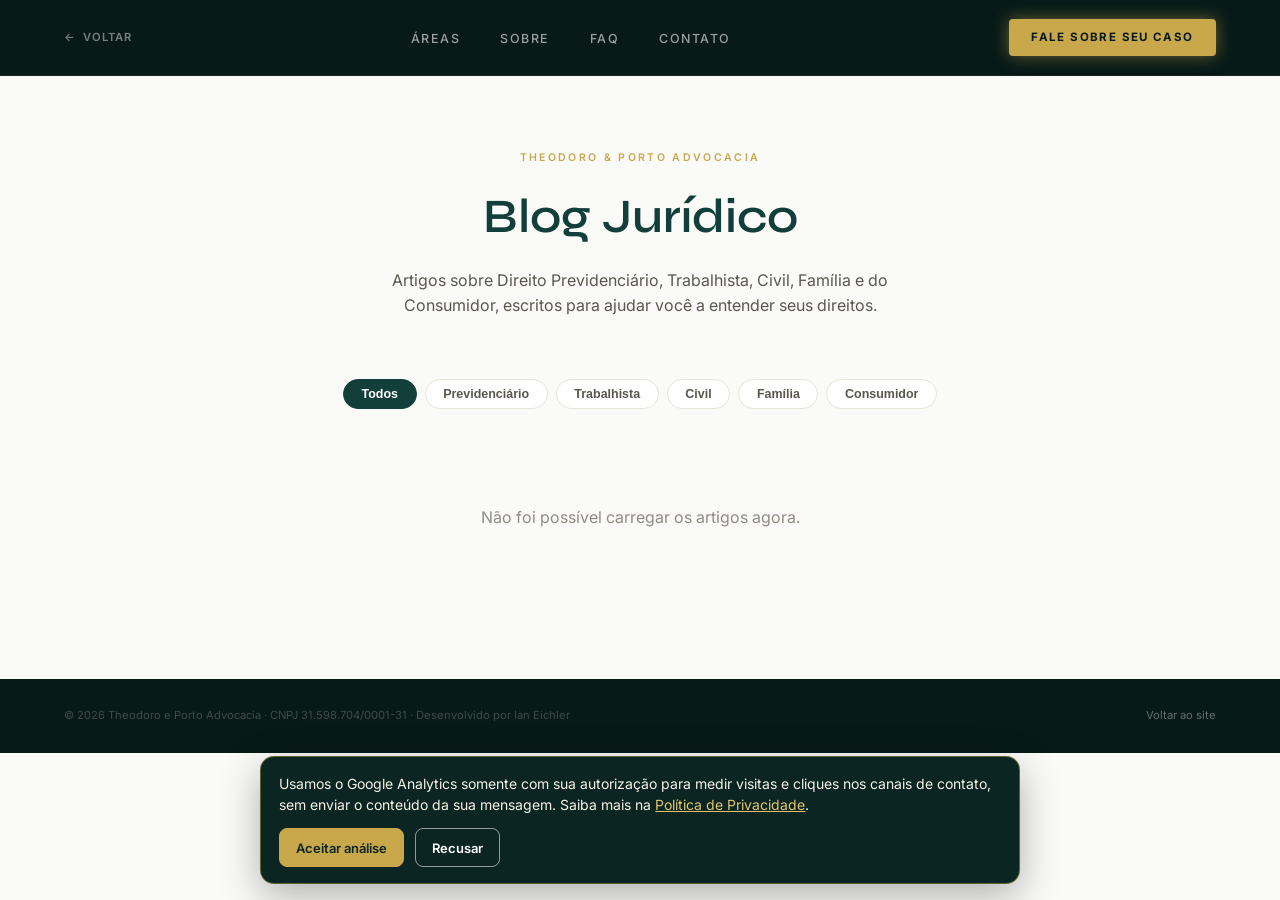
<file: blog/index.html>
<!DOCTYPE html>
<html lang="pt-BR">
<head>
  <meta charset="UTF-8" />
  <link rel="icon" type="image/png" href="../favicon-tp.png" />
  <meta name="viewport" content="width=device-width, initial-scale=1.0" />
  <title>Blog Jurídico | Theodoro &amp; Porto Advocacia</title>
  <meta name="description" content="Artigos sobre Direito Previdenciário, Trabalhista, Civil, Família e do Consumidor, escritos pela equipe da Theodoro & Porto Advocacia em Rondonópolis MT." />
  <meta name="robots" content="index, follow" />
  <link rel="canonical" href="https://theodoroeporto.adv.br/blog/" />
  <meta property="og:type" content="website" />
  <meta property="og:title" content="Blog Jurídico | Theodoro & Porto Advocacia" />
  <meta property="og:description" content="Artigos sobre Direito Previdenciário, Trabalhista, Civil, Família e do Consumidor." />
  <meta property="og:image" content="https://theodoroeporto.adv.br/group.png" />
  <meta property="og:url" content="https://theodoroeporto.adv.br/blog/" />
  <link rel="preconnect" href="https://fonts.googleapis.com" />
  <link rel="preconnect" href="https://fonts.gstatic.com" crossorigin />
  <link href="https://fonts.googleapis.com/css2?family=Inter:wght@300;400;500;600&family=Syne:wght@400;600;700;800&display=swap" rel="stylesheet" />
  <link rel="stylesheet" href="../area-styles.css" />
  <style>
    .blog-hero { padding: 150px 5vw 60px; text-align: center; }
    .blog-hero-eyebrow { font-size: .66rem; font-weight: 600; letter-spacing: .22em; text-transform: uppercase; color: var(--gold); margin-bottom: .75rem; }
    .blog-hero h1 { font-family: 'Syne', sans-serif; font-size: clamp(2rem, 4vw, 3rem); font-weight: 600; color: var(--forest); margin-bottom: .75rem; }
    .blog-hero p { color: var(--text-mid); max-width: 560px; margin: 0 auto; }

    .blog-filters { display: flex; gap: .5rem; flex-wrap: wrap; justify-content: center; padding: 0 5vw 3rem; }
    .blog-filter-btn {
      font-size: .78rem; font-weight: 600; color: var(--text-mid);
      background: #fff; border: 1px solid var(--cream-3); border-radius: 20px;
      padding: .45rem 1.1rem; cursor: pointer; transition: all .15s;
    }
    .blog-filter-btn:hover { background: var(--cream-2); }
    .blog-filter-btn.active { background: var(--forest); border-color: var(--forest); color: #fff; }

    .blog-grid {
      max-width: 1100px; margin: 0 auto; padding: 0 5vw 100px;
      display: grid; grid-template-columns: repeat(auto-fill, minmax(300px, 1fr)); gap: 1.75rem;
    }
    .blog-card {
      display: flex; flex-direction: column; background: #fff; border-radius: 12px;
      overflow: hidden; text-decoration: none; color: inherit;
      box-shadow: 0 1px 3px rgba(0,0,0,.08); transition: transform .2s ease, box-shadow .2s ease;
    }
    .blog-card:hover { transform: translateY(-3px); box-shadow: 0 12px 24px rgba(0,0,0,.12); }
    .blog-card-cover { width: 100%; height: 170px; background: var(--forest-deep); object-fit: cover; display: block; }
    .blog-card-cover.placeholder { display: flex; align-items: center; justify-content: center; font-size: 2.5rem; }
    .blog-card-body { padding: 1.25rem 1.35rem 1.5rem; flex: 1; display: flex; flex-direction: column; }
    .blog-card-area {
      font-size: .62rem; font-weight: 700; letter-spacing: .1em; text-transform: uppercase;
      color: var(--gold); margin-bottom: .5rem;
    }
    .blog-card-title { font-family: 'Syne', sans-serif; font-size: 1.15rem; font-weight: 700; color: var(--forest); margin-bottom: .6rem; line-height: 1.3; }
    .blog-card-excerpt { font-size: .88rem; color: var(--text-mid); line-height: 1.55; flex: 1; }
    .blog-card-date { font-size: .74rem; color: var(--text-light); margin-top: 1rem; }

    .blog-empty { text-align: center; padding: 3rem 0; color: var(--text-light); grid-column: 1 / -1; }
  </style>
  <script src="../scripts/analytics.js" defer></script>
</head>
<body>

  <nav>
    <a href="../index.html" class="nav-back" onclick="history.length>1&&history.back();return false;">&#8592; <span>Voltar</span></a>
    <ul class="nav-links">
      <li><a href="../index.html#areas">Áreas</a></li>
      <li><a href="../index.html#sobre">Sobre</a></li>
      <li><a href="../index.html#faq">FAQ</a></li>
      <li><a href="../index.html#contato">Contato</a></li>
    </ul>
    <a href="https://wa.me/5566999843063" class="nav-cta" target="_blank" rel="noopener">Fale sobre seu caso</a>
  </nav>

  <section class="blog-hero">
    <div class="blog-hero-eyebrow">Theodoro &amp; Porto Advocacia</div>
    <h1>Blog Jurídico</h1>
    <p>Artigos sobre Direito Previdenciário, Trabalhista, Civil, Família e do Consumidor, escritos para ajudar você a entender seus direitos.</p>
  </section>

  <div class="blog-filters" id="blogFilters">
    <button class="blog-filter-btn active" data-area="all">Todos</button>
    <button class="blog-filter-btn" data-area="previdenciario">Previdenciário</button>
    <button class="blog-filter-btn" data-area="trabalhista">Trabalhista</button>
    <button class="blog-filter-btn" data-area="civil">Civil</button>
    <button class="blog-filter-btn" data-area="familia">Família</button>
    <button class="blog-filter-btn" data-area="consumidor">Consumidor</button>
  </div>

  <div class="blog-grid" id="blogGrid">
    <p class="blog-empty">Carregando artigos...</p>
  </div>

  <footer>
    <span>© <span id="footerYear"></span> Theodoro e Porto Advocacia · CNPJ 31.598.704/0001-31 · Desenvolvido por Ian Eichler</span>
    <a href="../index.html">Voltar ao site</a>
  </footer>

  <script>
    document.getElementById('footerYear').textContent = new Date().getFullYear();

    const AREA_LABELS = { geral: 'Geral', previdenciario: 'Previdenciário', trabalhista: 'Trabalhista', civil: 'Civil', familia: 'Família', consumidor: 'Consumidor' };

    function escapeHtml(str) {
      return String(str || '').replace(/[&<>"']/g, c => ({ '&':'&amp;', '<':'&lt;', '>':'&gt;', '"':'&quot;', "'":'&#39;' }[c]));
    }

    let POSTS = [];
    let currentFilter = 'all';

    function render() {
      const grid = document.getElementById('blogGrid');
      const filtered = currentFilter === 'all' ? POSTS : POSTS.filter(p => p.area === currentFilter);
      if (!filtered.length) {
        grid.innerHTML = '<p class="blog-empty">Nenhum artigo nessa área ainda.</p>';
        return;
      }
      grid.innerHTML = filtered.map(p => {
        const date = p.published_at ? new Date(p.published_at).toLocaleDateString('pt-BR', { day: '2-digit', month: 'long', year: 'numeric' }) : '';
        const cover = p.cover_image
          ? `<img class="blog-card-cover" src="${p.cover_image}" alt="${escapeHtml(p.title)}" />`
          : `<div class="blog-card-cover placeholder">📰</div>`;
        return `
        <a class="blog-card" href="${encodeURIComponent(p.slug)}">
          ${cover}
          <div class="blog-card-body">
            <div class="blog-card-area">${AREA_LABELS[p.area] || 'Geral'}</div>
            <div class="blog-card-title">${escapeHtml(p.title)}</div>
            <p class="blog-card-excerpt">${escapeHtml(p.excerpt || '')}</p>
            <div class="blog-card-date">${date}</div>
          </div>
        </a>`;
      }).join('');
    }

    document.getElementById('blogFilters').addEventListener('click', (e) => {
      const btn = e.target.closest('.blog-filter-btn');
      if (!btn) return;
      document.querySelectorAll('.blog-filter-btn').forEach(b => b.classList.remove('active'));
      btn.classList.add('active');
      currentFilter = btn.dataset.area;
      render();
    });

    const _SB_URL = 'https://wmzfehnczvdraeninzcf.supabase.co/rest/v1/blog_posts?select=title,slug,excerpt,area,cover_image,published_at&status=eq.published&order=published_at.desc';
    const _SB_KEY = 'eyJhbGciOiJIUzI1NiIsInR5cCI6IkpXVCJ9.eyJpc3MiOiJzdXBhYmFzZSIsInJlZiI6IndtemZlaG5jenZkcmFlbmluemNmIiwicm9sZSI6ImFub24iLCJpYXQiOjE3ODIzMjUwNjcsImV4cCI6MjA5NzkwMTA2N30.Z5kUqetdkEsidfZMV_zVhck2S0vV5tFcB24nqp5vJBY';

    fetch(_SB_URL, { headers: { apikey: _SB_KEY, Authorization: 'Bearer ' + _SB_KEY } })
      .then(r => r.json())
      .then(rows => { POSTS = Array.isArray(rows) ? rows : []; render(); })
      .catch(() => { document.getElementById('blogGrid').innerHTML = '<p class="blog-empty">Não foi possível carregar os artigos agora.</p>'; });
  </script>

</body>
</html>
</file>
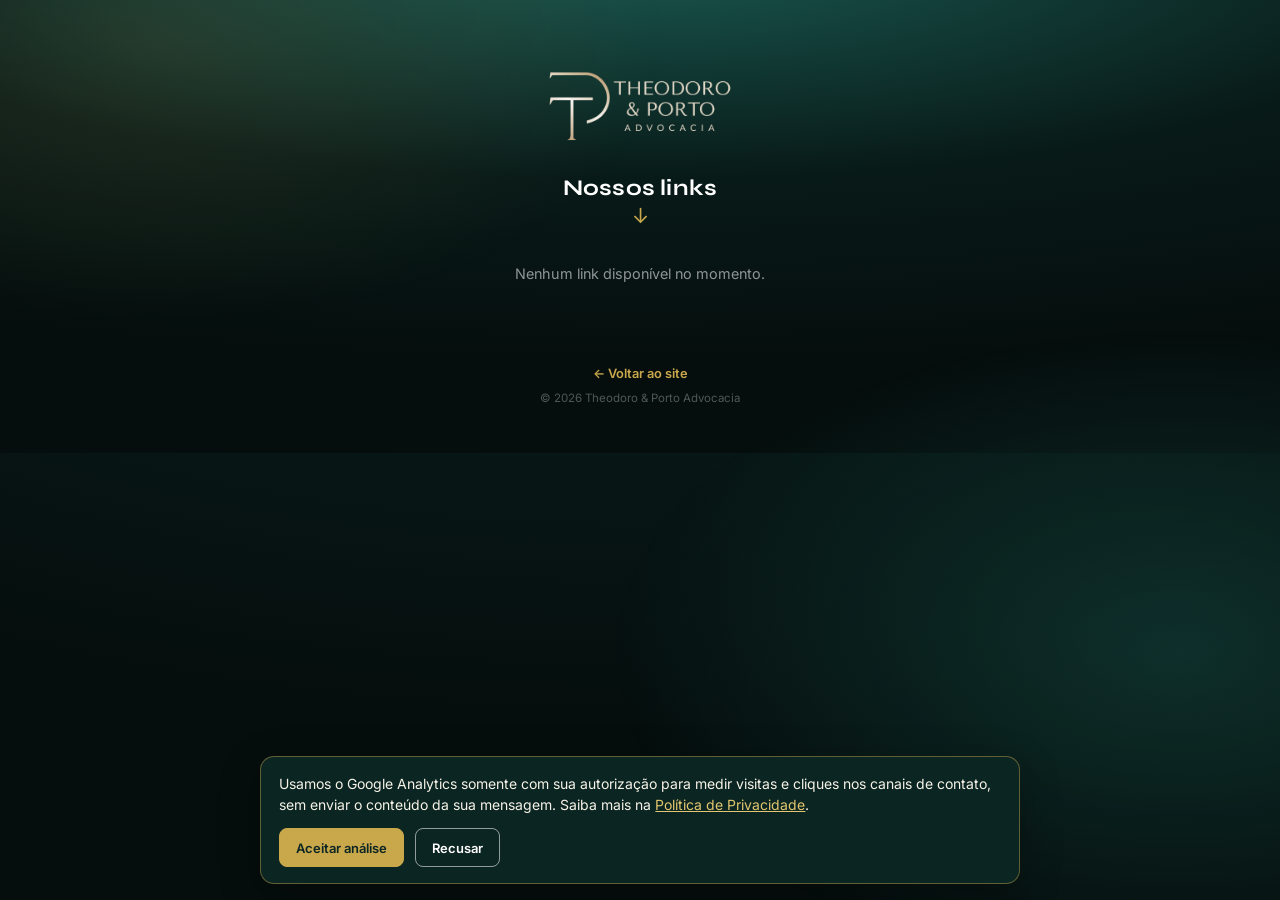
<file: links/index.html>
<!DOCTYPE html>
<html lang="pt-BR">
<head>
  <meta charset="UTF-8" />
  <link rel="icon" type="image/png" href="../favicon-tp.png" />
  <meta name="viewport" content="width=device-width, initial-scale=1.0" />
  <meta name="description" content="Todos os canais de contato da Theodoro & Porto Advocacia em um só lugar." />
  <title>Links — Theodoro &amp; Porto Advocacia</title>
  <link rel="canonical" href="https://theodoroeporto.adv.br/links/" />

  <meta property="og:type" content="website" />
  <meta property="og:url" content="https://theodoroeporto.adv.br/links/" />
  <meta property="og:title" content="Theodoro & Porto Advocacia — Nossos Links" />
  <meta property="og:description" content="Acesse nosso site, fale no WhatsApp e siga nossas redes — tudo em um só lugar." />
  <meta property="og:image" content="https://theodoroeporto.adv.br/group.png" />
  <meta property="og:image:width" content="1200" />
  <meta property="og:image:height" content="630" />

  <meta name="twitter:card" content="summary_large_image" />
  <meta name="twitter:title" content="Theodoro & Porto Advocacia — Nossos Links" />
  <meta name="twitter:description" content="Acesse nosso site, fale no WhatsApp e siga nossas redes — tudo em um só lugar." />
  <meta name="twitter:image" content="https://theodoroeporto.adv.br/group.png" />
  <link rel="preconnect" href="https://fonts.googleapis.com" />
  <link href="https://fonts.googleapis.com/css2?family=Inter:wght@400;500;600;700&family=Syne:wght@600;700;800&display=swap" rel="stylesheet" />
  <style>
    *, *::before, *::after { box-sizing: border-box; margin: 0; padding: 0; }

    :root {
      --forest:      #133F3B;
      --forest-dark: #0d2e2b;
      --forest-deep: #081a18;
      --gold:        #C9A84C;
      --gold-light:  #E2C068;
    }

    html, body {
      min-height: 100%;
      background: radial-gradient(120% 90% at 50% -10%, #1a5850 0%, var(--forest-deep) 55%, #050e0d 100%);
      font-family: 'Inter', sans-serif;
      color: #fff;
    }

    body { position: relative; overflow-x: hidden; }
    body::before {
      content: '';
      position: fixed;
      inset: -25%;
      background:
        radial-gradient(38% 30% at 25% 20%, rgba(201,168,76,.12) 0%, transparent 70%),
        radial-gradient(42% 34% at 78% 65%, rgba(26,88,80,.45) 0%, transparent 70%);
      animation: bgDrift 24s ease-in-out infinite alternate;
      pointer-events: none;
      z-index: 0;
    }
    @keyframes bgDrift {
      0%   { transform: translate(0, 0) scale(1); }
      50%  { transform: translate(4%, -5%) scale(1.1); }
      100% { transform: translate(-4%, 4%) scale(1); }
    }
    @media (prefers-reduced-motion: reduce) {
      body::before { animation: none; }
    }
    .page { position: relative; z-index: 1; }

    body {
      display: flex;
      justify-content: center;
      padding: .15rem 1.25rem 3rem;
    }

    .page {
      width: 100%;
      max-width: 440px;
    }

    /* ── HEADER ── */
    .brand-header {
      display: flex;
      flex-direction: column;
      align-items: center;
      text-align: center;
      margin-bottom: .3rem;
    }
    .brand-logo { height: 208px; width: auto; margin-bottom: 0; }
    .brand-name { font-family: 'Syne', sans-serif; font-size: 1.4rem; font-weight: 700; letter-spacing: .01em; margin-top: -2.3rem; }
    .brand-name em { color: var(--gold); font-style: normal; }
    .brand-sub { font-size: 1.3rem; color: var(--gold); margin-top: .15rem; display: inline-block; animation: brandSubBounce 1.6s ease-in-out infinite; }
    @keyframes brandSubBounce {
      0%, 100% { transform: translateY(0); }
      50%      { transform: translateY(6px); }
    }
    @media (prefers-reduced-motion: reduce) {
      .brand-sub { animation: none; }
    }

    /* ── LINKS ── */
    .links-list {
      display: flex;
      flex-direction: column;
      gap: 1.6rem;
    }

    /* Link com arte completa enviada pelo admin: a imagem crua É o botão, sem nenhum efeito */
    .link-banner {
      display: block;
      width: 100%;
      text-decoration: none;
      line-height: 0;
    }
    .link-banner img { display: block; width: 100%; height: auto; }

    /* Link sem imagem: botão de texto simples */
    .link-btn {
      display: flex;
      align-items: center;
      justify-content: center;
      min-height: 5.2rem;
      border-radius: 22px;
      padding: .75rem 1.5rem;
      text-decoration: none;
      text-align: center;
      background: linear-gradient(135deg, #1c5a53 0%, var(--forest) 45%, var(--forest-dark) 78%, #071815 100%);
      box-shadow: 0 12px 28px rgba(0,0,0,.4), inset 0 1px 0 rgba(255,255,255,.06);
      transition: transform .18s ease, box-shadow .18s ease;
    }
    .link-btn:hover { transform: translateY(-2px); box-shadow: 0 16px 34px rgba(0,0,0,.48), inset 0 1px 0 rgba(255,255,255,.08); }
    .link-btn:active { transform: translateY(0); }

    .link-text { color: #fff; line-height: 1.28; }
    .link-title { font-size: 1.15rem; font-weight: 700; font-family: 'Syne', sans-serif; }

    .empty-msg { color: rgba(255,255,255,.55); font-size: .9rem; text-align: center; padding: 2rem 0; }

    /* ── FOOTER ── */
    .page-footer {
      margin-top: 3rem;
      text-align: center;
    }
    .page-footer a {
      color: var(--gold);
      font-size: .8rem;
      text-decoration: none;
      font-weight: 600;
    }
    .page-footer a:hover { text-decoration: underline; }
    .page-footer .copy {
      display: block;
      margin-top: .6rem;
      color: rgba(255,255,255,.3);
      font-size: .72rem;
    }

    @media (max-width: 380px) {
      .links-list { gap: 1.3rem; }
      .link-btn { min-height: 4.6rem; padding: .65rem 1.1rem; }
      .link-title { font-size: 1rem; }
    }

    /* ── SCROLL HINT (mobile) ── */
    .scroll-hint {
      display: none;
      position: fixed;
      right: 1rem;
      bottom: 1.1rem;
      z-index: 10;
      width: 64px;
      height: 64px;
      border-radius: 50%;
      align-items: center;
      justify-content: center;
      overflow: hidden;
      background: rgba(201,168,76,.16);
      border: 1px solid rgba(201,168,76,.35);
      backdrop-filter: blur(6px);
      opacity: 1;
      transition: opacity .3s ease;
      pointer-events: none;
    }
    .scroll-hint.hide { opacity: 0; }
    .scroll-hint svg {
      position: absolute;
      width: 26px;
      height: 26px;
      color: var(--gold-light);
      animation: scrollHintSlide 1.6s cubic-bezier(.5,0,.5,1) infinite;
    }
    @keyframes scrollHintSlide {
      0%   { transform: translateY(-16px); opacity: 0; }
      35%  { opacity: 1; }
      70%  { opacity: 1; }
      100% { transform: translateY(16px); opacity: 0; }
    }
    @media (max-width: 640px) {
      .scroll-hint { display: flex; }
    }
    @media (prefers-reduced-motion: reduce) {
      .scroll-hint svg { animation: none; }
    }
  </style>
  <script src="../scripts/analytics.js" defer></script>
</head>
<body>

  <div class="page">
    <div class="brand-header">
      <img class="brand-logo" src="../logo-gold.png" alt="Theodoro & Porto" onerror="this.style.display='none'" />
      <div class="brand-name">Nossos links</div>
      <div class="brand-sub">↓</div>
    </div>

    <div class="links-list" id="linksList">
      <p class="empty-msg">Carregando...</p>
    </div>

    <div class="page-footer">
      <a href="../index.html">← Voltar ao site</a>
      <span class="copy">© <span id="footerYear"></span> Theodoro &amp; Porto Advocacia</span>
    </div>
  </div>

  <div class="scroll-hint" id="scrollHint" aria-hidden="true">
    <svg viewBox="0 0 24 24" fill="none" stroke="currentColor" stroke-width="2.5" stroke-linecap="round" stroke-linejoin="round"><path d="M12 5v14"/><path d="m19 12-7 7-7-7"/></svg>
  </div>

  <script>
    document.getElementById('footerYear').textContent = new Date().getFullYear();

    function loadLinks() {
      try {
        const saved = JSON.parse(localStorage.getItem('tp_data') || '{}');
        return saved.links || [];
      } catch (e) { return []; }
    }

    function escapeHtml(str) {
      return String(str || '').replace(/[&<>"']/g, c => ({ '&':'&amp;', '<':'&lt;', '>':'&gt;', '"':'&quot;', "'":'&#39;' }[c]));
    }

    /* Corrige links salvos sem protocolo (ex: "wa.me/55...") que o navegador
       trataria como caminho relativo desta página, não como link externo. */
    function normalizeUrl(url) {
      url = (url || '').trim();
      if (!url) return url;
      if (/^(https?:|mailto:|tel:)/i.test(url)) return url;
      return 'https://' + url;
    }

    function render(links) {
      const wrap = document.getElementById('linksList');
      if (!links || !links.length) {
        wrap.innerHTML = '<p class="empty-msg">Nenhum link disponível no momento.</p>';
        return;
      }
      wrap.innerHTML = links.map(l => {
        const url = escapeHtml(normalizeUrl(l.url));
        const click = `onclick="trackClick('${l.id}')"`;
        if (l.image) {
          return `<a class="link-banner" href="${url}" target="_blank" rel="noopener" ${click}>
            <img src="${l.image}" alt="${escapeHtml(l.title || 'Link')}" />
          </a>`;
        }
        return `<a class="link-btn" href="${url}" target="_blank" rel="noopener" ${click}>
          <div class="link-text"><div class="link-title">${escapeHtml(l.title || 'Link')}</div></div>
        </a>`;
      }).join('');
    }

    let LINKS = loadLinks();
    render(LINKS);

    /* Supabase (fetch leve, sem biblioteca) */
    const _SB_URL = 'https://wmzfehnczvdraeninzcf.supabase.co/rest/v1/site_config?id=eq.1&select=data';
    const _SB_KEY = 'eyJhbGciOiJIUzI1NiIsInR5cCI6IkpXVCJ9.eyJpc3MiOiJzdXBhYmFzZSIsInJlZiI6IndtemZlaG5jenZkcmFlbmluemNmIiwicm9sZSI6ImFub24iLCJpYXQiOjE3ODIzMjUwNjcsImV4cCI6MjA5NzkwMTA2N30.Z5kUqetdkEsidfZMV_zVhck2S0vV5tFcB24nqp5vJBY';

    /* ── ANALYTICS: registra a visita (1x por aba/sessão) ── */
    function trackVisit(pageName) {
      try {
        const flag = 'tp_visit_' + pageName;
        if (sessionStorage.getItem(flag)) return;
        sessionStorage.setItem(flag, '1');
        const device = window.innerWidth < 768 ? 'mobile' : 'desktop';
        const payload = { page: pageName, device };
        fetch('https://ipapi.co/json/').then(r => r.ok ? r.json() : null).catch(() => null)
          .then(loc => {
            if (loc && !loc.error) {
              payload.country = loc.country_name || null;
              payload.region  = loc.region || null;
              payload.city    = loc.city || null;
            }
          })
          .finally(() => {
            fetch('https://wmzfehnczvdraeninzcf.supabase.co/rest/v1/page_visits', {
              method: 'POST',
              headers: { apikey: _SB_KEY, Authorization: 'Bearer ' + _SB_KEY, 'Content-Type': 'application/json', Prefer: 'return=minimal' },
              body: JSON.stringify(payload),
            }).catch(() => {});
          });
      } catch (e) {}
    }
    if (localStorage.getItem('tp_analytics_consent_v1') === 'granted') trackVisit('links');
    window.addEventListener('tp:analytics-consent', () => trackVisit('links'), { once: true });

    fetch(_SB_URL, { headers: { apikey: _SB_KEY, Authorization: 'Bearer ' + _SB_KEY } })
      .then(r => r.json())
      .then(rows => {
        const remote = rows[0]?.data;
        if (!remote) return;
        localStorage.setItem('tp_data', JSON.stringify(remote));
        const remoteLinks = remote.links || [];
        if (JSON.stringify(remoteLinks) !== JSON.stringify(LINKS)) {
          LINKS = remoteLinks;
          render(LINKS);
        }
      })
      .catch(() => {});

    /* Contagem de cliques por link — como os links abrem em nova aba
       (target="_blank"), a página atual continua rodando e dá tempo do
       fetch terminar antes do usuário sair. */
    function trackClick(linkId) {
      try {
        if (localStorage.getItem('tp_analytics_consent_v1') !== 'granted') return;
        const raw = localStorage.getItem('tp_data');
        if (!raw) return;
        const data = JSON.parse(raw);
        const link = (data.links || []).find(l => l.id === linkId);
        if (!link) return;
        link.clicks = (link.clicks || 0) + 1;
        localStorage.setItem('tp_data', JSON.stringify(data));
        fetch('https://wmzfehnczvdraeninzcf.supabase.co/rest/v1/site_config?id=eq.1', {
          method: 'PATCH',
          headers: {
            apikey: _SB_KEY,
            Authorization: 'Bearer ' + _SB_KEY,
            'Content-Type': 'application/json',
            Prefer: 'return=minimal',
          },
          body: JSON.stringify({ data, updated_at: new Date().toISOString() }),
        }).catch(() => {});
      } catch (e) {}
    }

    /* Seta de "tem mais conteúdo abaixo" — só mostra se a página realmente
       rolar, some assim que o usuário começa a descer ou chega no final. */
    function updateScrollHint() {
      const hint = document.getElementById('scrollHint');
      if (!hint) return;
      const scrollable = document.documentElement.scrollHeight > window.innerHeight + 40;
      const nearBottom = window.innerHeight + window.scrollY >= document.documentElement.scrollHeight - 24;
      hint.classList.toggle('hide', !scrollable || window.scrollY > 30 || nearBottom);
    }
    window.addEventListener('scroll', updateScrollHint, { passive: true });
    window.addEventListener('resize', updateScrollHint);
    setTimeout(updateScrollHint, 400);
  </script>

</body>
</html>
</file>
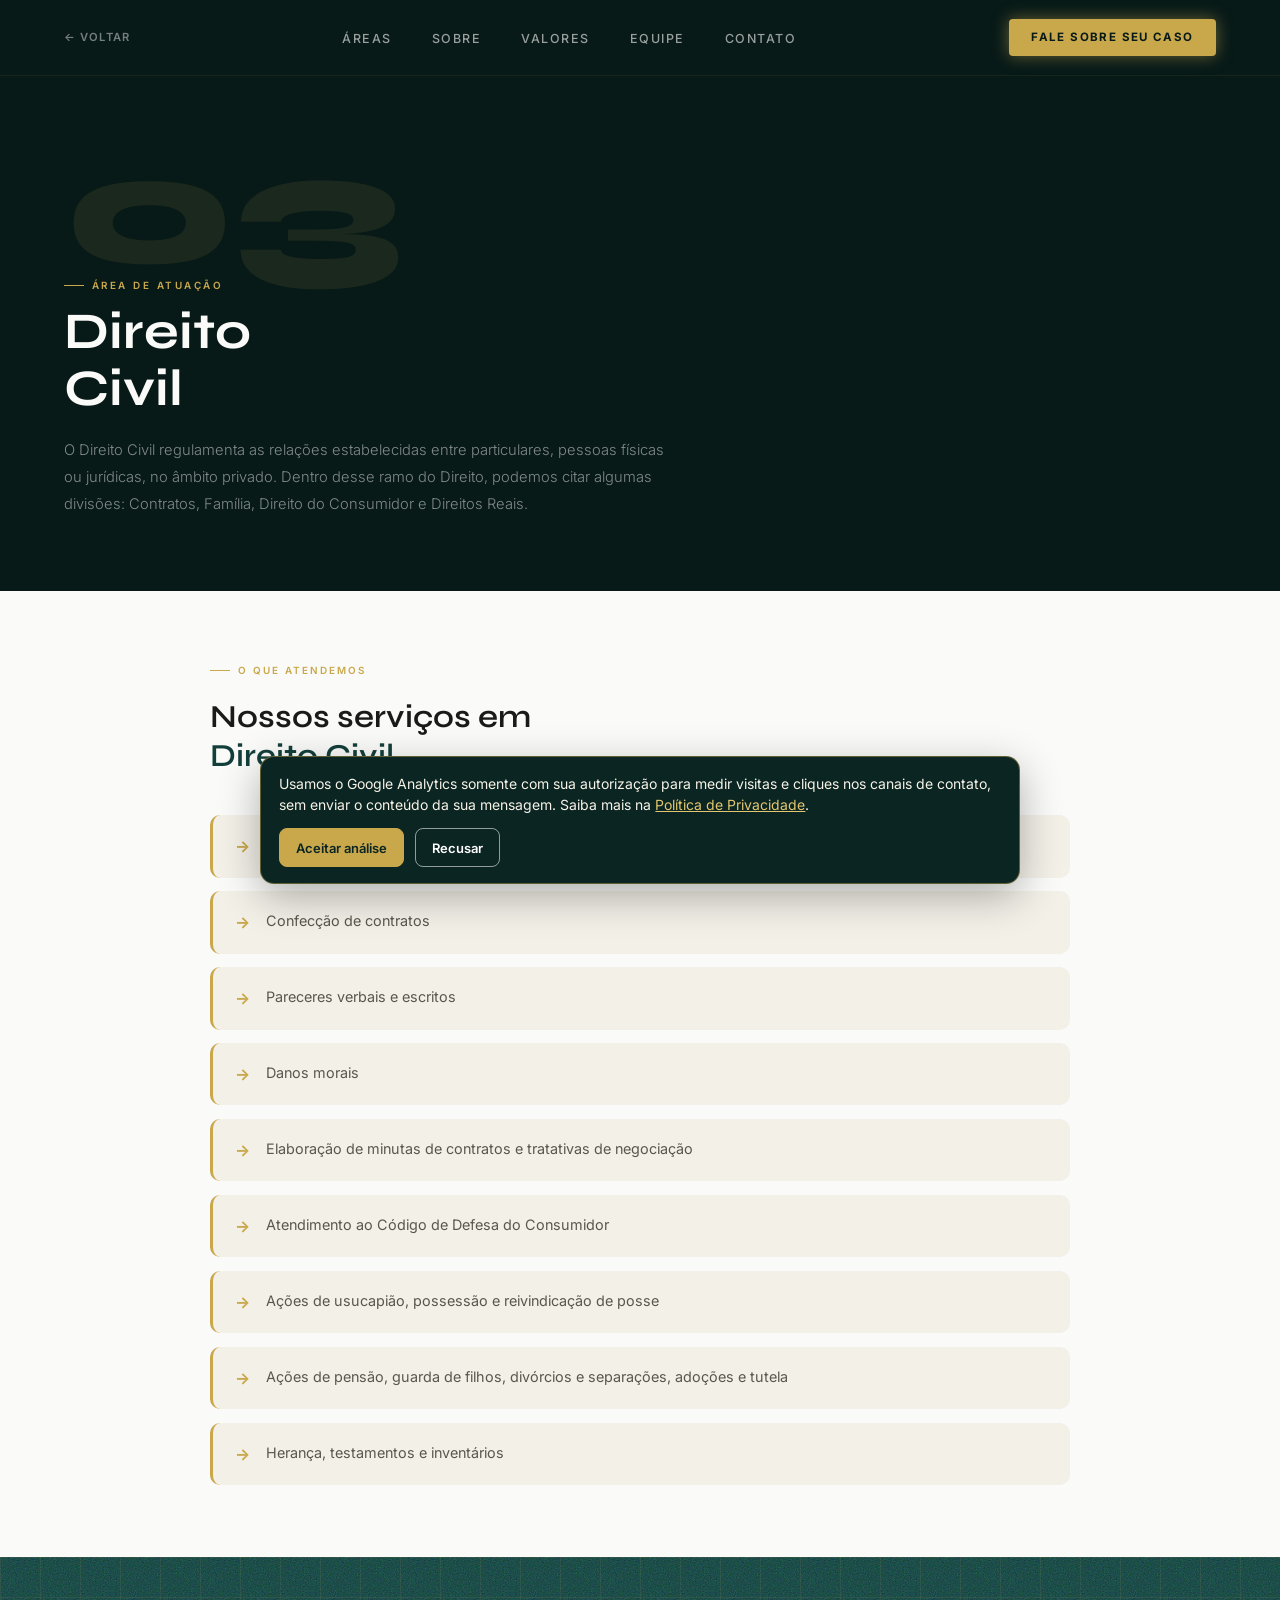
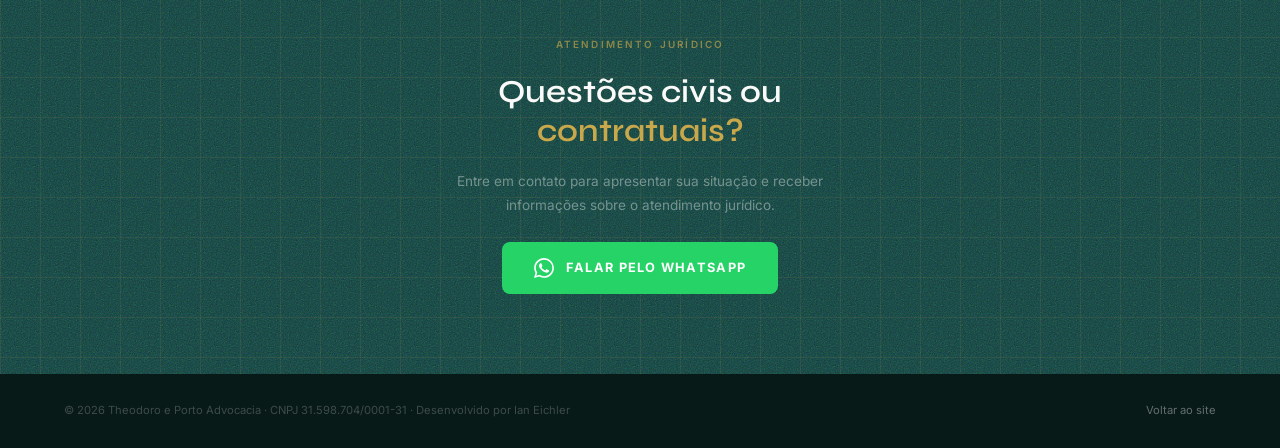
<file: area-civil.html>
<!DOCTYPE html>
<html lang="pt-BR">
<head>
  <meta charset="UTF-8" />
  <link rel="icon" type="image/png" href="favicon-tp.png" />
  <meta name="viewport" content="width=device-width, initial-scale=1.0" />
  <title>Advogado Civil em Rondonópolis MT | Theodoro & Porto</title>
  <meta name="description" content="Atuação em Direito Civil em Rondonópolis MT: contratos, cobranças, indenizações e responsabilidade civil. Conheça a Theodoro & Porto." />
  <meta name="keywords" content="advogado civil Rondonópolis, contratos Rondonópolis MT, indenização civil MT, responsabilidade civil advogado, direito civil Mato Grosso" />
  <meta name="robots" content="index, follow" />
  <meta name="author" content="Theodoro & Porto Advocacia" />
  <link rel="canonical" href="https://theodoroeporto.adv.br/area-civil" />
  <meta property="og:type" content="website" />
  <meta property="og:site_name" content="Theodoro & Porto Advocacia" />
  <meta property="og:title" content="Advogado Civil em Rondonópolis MT | Theodoro & Porto" />
  <meta property="og:description" content="Atuação em contratos, cobranças, indenizações e responsabilidade civil em Rondonópolis MT." />
  <meta property="og:url" content="https://theodoroeporto.adv.br/area-civil" />
  <meta property="og:image" content="https://theodoroeporto.adv.br/logo-gold.png" />
  <meta property="og:locale" content="pt_BR" />
  <meta name="twitter:card" content="summary_large_image" />
  <meta name="twitter:title" content="Advogado Civil em Rondonópolis MT | Theodoro & Porto" />
  <meta name="twitter:description" content="Atuação jurídica em contratos, cobranças e indenizações em Rondonópolis MT." />
  <meta name="twitter:image" content="https://theodoroeporto.adv.br/logo-gold.png" />
  <script type="application/ld+json">
  {"@context":"https://schema.org","@type":"Service","serviceType":"Direito Civil","name":"Advocacia Civil em Rondonópolis","description":"Assessoria jurídica em contratos, cobranças, indenizações, responsabilidade civil e sucessões em Rondonópolis MT.","provider":{"@type":"LegalService","name":"Theodoro & Porto Advocacia","url":"https://theodoroeporto.adv.br","telephone":"+55-66-99984-3063"},"areaServed":"Rondonópolis, MT","url":"https://theodoroeporto.adv.br/area-civil"}
  </script>
  <script type="application/ld+json">
  {"@context":"https://schema.org","@type":"BreadcrumbList","itemListElement":[{"@type":"ListItem","position":1,"name":"Início","item":"https://theodoroeporto.adv.br/"},{"@type":"ListItem","position":2,"name":"Direito Civil","item":"https://theodoroeporto.adv.br/area-civil"}]}
  </script>
  <link rel="preconnect" href="https://fonts.googleapis.com" />
  <link rel="preconnect" href="https://fonts.gstatic.com" crossorigin />
  <link href="https://fonts.googleapis.com/css2?family=Inter:wght@300;400;500;600&family=Syne:wght@400;600;700;800&display=swap" rel="stylesheet" />
  <link rel="stylesheet" href="area-styles.css" />
  <style>:root { --hero-img: url('https://images.unsplash.com/photo-1589829545856-d10d557cf95f?auto=format&fit=crop&w=1400&q=80'); }</style>
  <script src="scripts/analytics.js" defer></script>
</head>
<body>

  <nav>
    <a href="/" class="nav-back" onclick="history.length>1&&history.back();return false;">&#8592; Voltar</a>
    <ul class="nav-links">
      <li><a href="/#areas">Áreas</a></li>
      <li><a href="/#sobre">Sobre</a></li>
      <li><a href="/#mvv">Valores</a></li>
      <li><a href="/#equipe">Equipe</a></li>
      <li><a href="/#contato">Contato</a></li>
    </ul>
    <a href="https://wa.me/5566999843063" class="nav-cta" target="_blank" rel="noopener">Fale sobre seu caso</a>
  </nav>

  <section class="hero">
    <div class="hero-inner">
      <div class="hero-num">03</div>
      <div class="hero-label">Área de Atuação</div>
      <h1 class="hero-title">Direito<br>Civil</h1>
      <p class="hero-intro">O Direito Civil regulamenta as relações estabelecidas entre particulares, pessoas físicas ou jurídicas, no âmbito privado. Dentro desse ramo do Direito, podemos citar algumas divisões: Contratos, Família, Direito do Consumidor e Direitos Reais.</p>
    </div>
  </section>

  <section class="services">
    <div class="services-inner">
      <div class="services-label">O que atendemos</div>
      <h2 class="services-title">Nossos serviços em<br><em>Direito Civil</em></h2>
      <ul class="services-list">
        <li><span>Compra, venda e locação de imóveis, produtos, bens, equipamentos e serviços</span></li>
        <li><span>Confecção de contratos</span></li>
        <li><span>Pareceres verbais e escritos</span></li>
        <li><span>Danos morais</span></li>
        <li><span>Elaboração de minutas de contratos e tratativas de negociação</span></li>
        <li><span>Atendimento ao Código de Defesa do Consumidor</span></li>
        <li><span>Ações de usucapião, possessão e reivindicação de posse</span></li>
        <li><span>Ações de pensão, guarda de filhos, divórcios e separações, adoções e tutela</span></li>
        <li><span>Herança, testamentos e inventários</span></li>
      </ul>
    </div>
  </section>

  <section class="cta-section">
    <div class="cta-label">Atendimento Jurídico</div>
    <h2 class="cta-title">Questões civis ou<br><em>contratuais?</em></h2>
    <p class="cta-sub">Entre em contato para apresentar sua situação e receber informações sobre o atendimento jurídico.</p>
    <a class="btn-wpp" href="https://wa.me/5566999843063?text=Oi%2C+tudo+bem%3F+Gostaria+de+uma+consulta+sobre+Direito+Civil." target="_blank" rel="noopener">
      <svg viewBox="0 0 24 24" fill="currentColor"><path d="M17.472 14.382c-.297-.149-1.758-.867-2.03-.967-.273-.099-.471-.148-.67.15-.197.297-.767.966-.94 1.164-.173.199-.347.223-.644.075-.297-.15-1.255-.463-2.39-1.475-.883-.788-1.48-1.761-1.653-2.059-.173-.297-.018-.458.13-.606.134-.133.298-.347.446-.52.149-.174.198-.298.298-.497.099-.198.05-.371-.025-.52-.075-.149-.669-1.612-.916-2.207-.242-.579-.487-.5-.669-.51-.173-.008-.371-.01-.57-.01-.198 0-.52.074-.792.372-.272.297-1.04 1.016-1.04 2.479 0 1.462 1.065 2.875 1.213 3.074.149.198 2.096 3.2 5.077 4.487.709.306 1.262.489 1.694.625.712.227 1.36.195 1.871.118.571-.085 1.758-.719 2.006-1.413.248-.694.248-1.289.173-1.413-.074-.124-.272-.198-.57-.347m-5.421 7.403h-.004a9.87 9.87 0 01-5.031-1.378l-.361-.214-3.741.982.998-3.648-.235-.374a9.86 9.86 0 01-1.51-5.26c.001-5.45 4.436-9.884 9.888-9.884 2.64 0 5.122 1.03 6.988 2.898a9.825 9.825 0 012.893 6.994c-.003 5.45-4.437 9.884-9.885 9.884m8.413-18.297A11.815 11.815 0 0012.05 0C5.495 0 .16 5.335.157 11.892c0 2.096.547 4.142 1.588 5.945L.057 24l6.305-1.654a11.882 11.882 0 005.683 1.448h.005c6.554 0 11.89-5.335 11.893-11.893a11.821 11.821 0 00-3.48-8.413z"/></svg>
      Falar pelo WhatsApp
    </a>
  </section>

  <footer>
    <span>© 2026 Theodoro e Porto Advocacia · CNPJ 31.598.704/0001-31 · Desenvolvido por Ian Eichler</span>
    <a href="/">Voltar ao site</a>
  </footer>

</body>
</html>
</file>
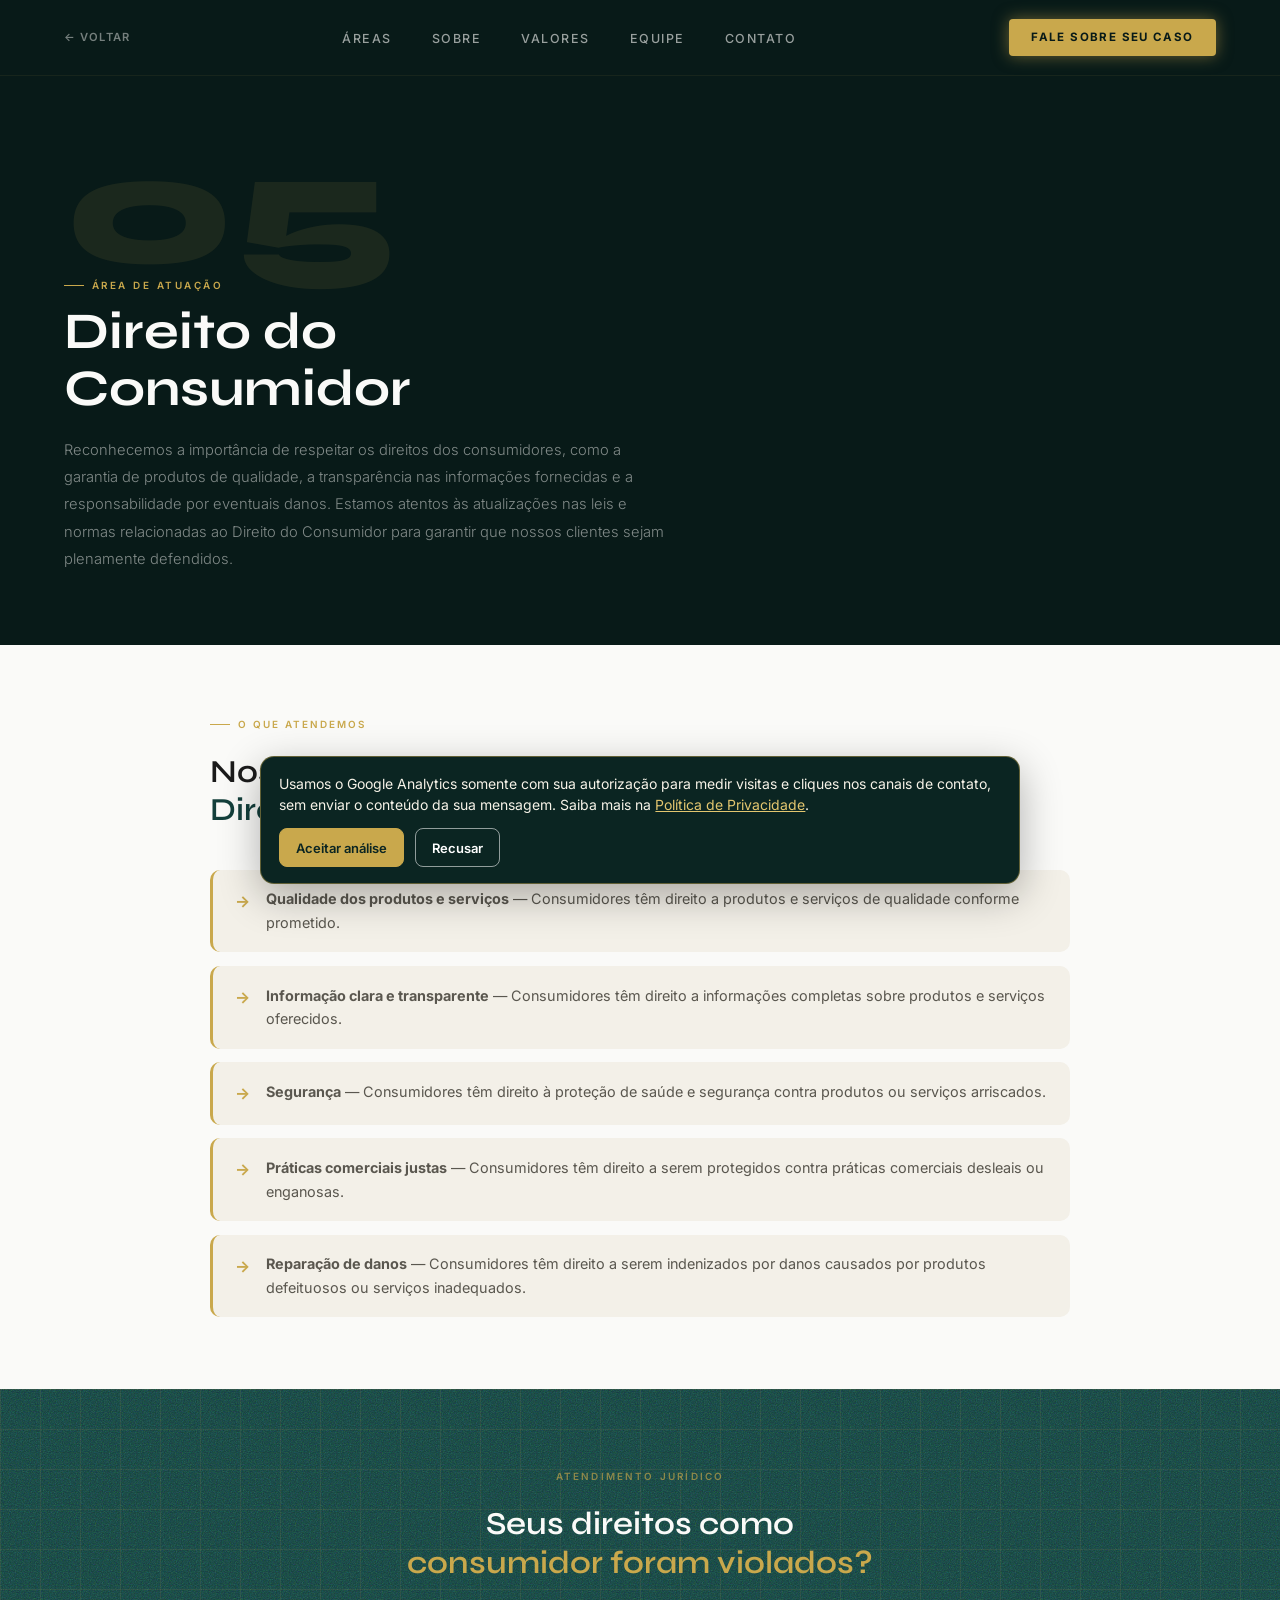
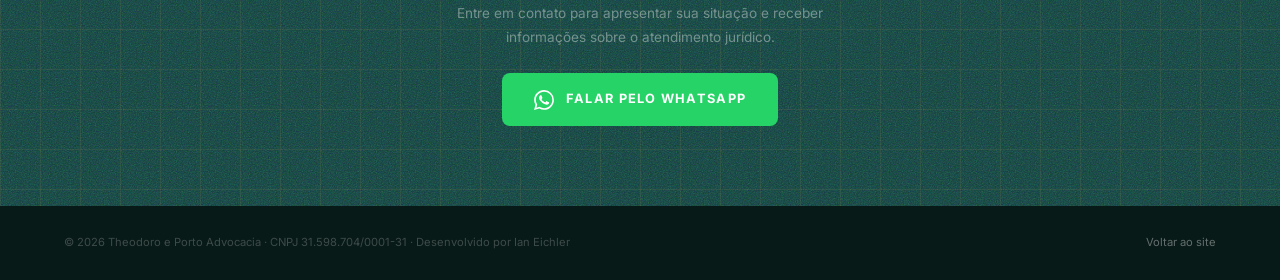
<file: area-consumidor.html>
<!DOCTYPE html>
<html lang="pt-BR">
<head>
  <meta charset="UTF-8" />
  <link rel="icon" type="image/png" href="favicon-tp.png" />
  <meta name="viewport" content="width=device-width, initial-scale=1.0" />
  <title>Advogado do Consumidor em Rondonópolis MT | Theodoro & Porto</title>
  <meta name="description" content="Atuação em Direito do Consumidor em Rondonópolis MT: bancos, produtos defeituosos, cobranças indevidas e danos morais." />
  <meta name="keywords" content="advogado consumidor Rondonópolis, dano moral Rondonópolis MT, cobrança indevida advogado, CDC Rondonópolis, banco indevido MT, direito consumidor Mato Grosso" />
  <meta name="robots" content="index, follow" />
  <meta name="author" content="Theodoro & Porto Advocacia" />
  <link rel="canonical" href="https://theodoroeporto.adv.br/area-consumidor" />
  <meta property="og:type" content="website" />
  <meta property="og:site_name" content="Theodoro & Porto Advocacia" />
  <meta property="og:title" content="Advogado do Consumidor em Rondonópolis MT | Theodoro & Porto" />
  <meta property="og:description" content="Atuação em problemas com bancos, produtos defeituosos, cobranças indevidas e danos morais em Rondonópolis MT." />
  <meta property="og:url" content="https://theodoroeporto.adv.br/area-consumidor" />
  <meta property="og:image" content="https://theodoroeporto.adv.br/logo-gold.png" />
  <meta property="og:locale" content="pt_BR" />
  <meta name="twitter:card" content="summary_large_image" />
  <meta name="twitter:title" content="Advogado do Consumidor em Rondonópolis MT | Theodoro & Porto" />
  <meta name="twitter:description" content="Atuação jurídica em danos morais, cobranças indevidas e problemas com bancos." />
  <meta name="twitter:image" content="https://theodoroeporto.adv.br/logo-gold.png" />
  <script type="application/ld+json">
  {"@context":"https://schema.org","@type":"Service","serviceType":"Direito do Consumidor","name":"Advocacia do Consumidor em Rondonópolis","description":"Assessoria jurídica em problemas com bancos, cobranças indevidas, produtos defeituosos e danos morais em Rondonópolis MT.","provider":{"@type":"LegalService","name":"Theodoro & Porto Advocacia","url":"https://theodoroeporto.adv.br","telephone":"+55-66-99984-3063"},"areaServed":"Rondonópolis, MT","url":"https://theodoroeporto.adv.br/area-consumidor"}
  </script>
  <script type="application/ld+json">
  {"@context":"https://schema.org","@type":"BreadcrumbList","itemListElement":[{"@type":"ListItem","position":1,"name":"Início","item":"https://theodoroeporto.adv.br/"},{"@type":"ListItem","position":2,"name":"Direito do Consumidor","item":"https://theodoroeporto.adv.br/area-consumidor"}]}
  </script>
  <link rel="preconnect" href="https://fonts.googleapis.com" />
  <link rel="preconnect" href="https://fonts.gstatic.com" crossorigin />
  <link href="https://fonts.googleapis.com/css2?family=Inter:wght@300;400;500;600&family=Syne:wght@400;600;700;800&display=swap" rel="stylesheet" />
  <link rel="stylesheet" href="area-styles.css" />
  <style>:root { --hero-img: url('https://images.unsplash.com/photo-1556742049-0cfed4f6a45d?auto=format&fit=crop&w=1400&q=80'); }</style>
  <script src="scripts/analytics.js" defer></script>
</head>
<body>

  <nav>
    <a href="/" class="nav-back" onclick="history.length>1&&history.back();return false;">&#8592; Voltar</a>
    <ul class="nav-links">
      <li><a href="/#areas">Áreas</a></li>
      <li><a href="/#sobre">Sobre</a></li>
      <li><a href="/#mvv">Valores</a></li>
      <li><a href="/#equipe">Equipe</a></li>
      <li><a href="/#contato">Contato</a></li>
    </ul>
    <a href="https://wa.me/5566999843063" class="nav-cta" target="_blank" rel="noopener">Fale sobre seu caso</a>
  </nav>

  <section class="hero">
    <div class="hero-inner">
      <div class="hero-num">05</div>
      <div class="hero-label">Área de Atuação</div>
      <h1 class="hero-title">Direito do<br>Consumidor</h1>
      <p class="hero-intro">Reconhecemos a importância de respeitar os direitos dos consumidores, como a garantia de produtos de qualidade, a transparência nas informações fornecidas e a responsabilidade por eventuais danos. Estamos atentos às atualizações nas leis e normas relacionadas ao Direito do Consumidor para garantir que nossos clientes sejam plenamente defendidos.</p>
    </div>
  </section>

  <section class="services">
    <div class="services-inner">
      <div class="services-label">O que atendemos</div>
      <h2 class="services-title">Nossos serviços em<br><em>Direito do Consumidor</em></h2>
      <ul class="services-list">
        <li><span><strong>Qualidade dos produtos e serviços</strong> — Consumidores têm direito a produtos e serviços de qualidade conforme prometido.</span></li>
        <li><span><strong>Informação clara e transparente</strong> — Consumidores têm direito a informações completas sobre produtos e serviços oferecidos.</span></li>
        <li><span><strong>Segurança</strong> — Consumidores têm direito à proteção de saúde e segurança contra produtos ou serviços arriscados.</span></li>
        <li><span><strong>Práticas comerciais justas</strong> — Consumidores têm direito a serem protegidos contra práticas comerciais desleais ou enganosas.</span></li>
        <li><span><strong>Reparação de danos</strong> — Consumidores têm direito a serem indenizados por danos causados por produtos defeituosos ou serviços inadequados.</span></li>
      </ul>
    </div>
  </section>

  <section class="cta-section">
    <div class="cta-label">Atendimento Jurídico</div>
    <h2 class="cta-title">Seus direitos como<br><em>consumidor foram violados?</em></h2>
    <p class="cta-sub">Entre em contato para apresentar sua situação e receber informações sobre o atendimento jurídico.</p>
    <a class="btn-wpp" href="https://wa.me/5566999843063?text=Oi%2C+tudo+bem%3F+Gostaria+de+uma+consulta+sobre+Direito+do+Consumidor." target="_blank" rel="noopener">
      <svg viewBox="0 0 24 24" fill="currentColor"><path d="M17.472 14.382c-.297-.149-1.758-.867-2.03-.967-.273-.099-.471-.148-.67.15-.197.297-.767.966-.94 1.164-.173.199-.347.223-.644.075-.297-.15-1.255-.463-2.39-1.475-.883-.788-1.48-1.761-1.653-2.059-.173-.297-.018-.458.13-.606.134-.133.298-.347.446-.52.149-.174.198-.298.298-.497.099-.198.05-.371-.025-.52-.075-.149-.669-1.612-.916-2.207-.242-.579-.487-.5-.669-.51-.173-.008-.371-.01-.57-.01-.198 0-.52.074-.792.372-.272.297-1.04 1.016-1.04 2.479 0 1.462 1.065 2.875 1.213 3.074.149.198 2.096 3.2 5.077 4.487.709.306 1.262.489 1.694.625.712.227 1.36.195 1.871.118.571-.085 1.758-.719 2.006-1.413.248-.694.248-1.289.173-1.413-.074-.124-.272-.198-.57-.347m-5.421 7.403h-.004a9.87 9.87 0 01-5.031-1.378l-.361-.214-3.741.982.998-3.648-.235-.374a9.86 9.86 0 01-1.51-5.26c.001-5.45 4.436-9.884 9.888-9.884 2.64 0 5.122 1.03 6.988 2.898a9.825 9.825 0 012.893 6.994c-.003 5.45-4.437 9.884-9.885 9.884m8.413-18.297A11.815 11.815 0 0012.05 0C5.495 0 .16 5.335.157 11.892c0 2.096.547 4.142 1.588 5.945L.057 24l6.305-1.654a11.882 11.882 0 005.683 1.448h.005c6.554 0 11.89-5.335 11.893-11.893a11.821 11.821 0 00-3.48-8.413z"/></svg>
      Falar pelo WhatsApp
    </a>
  </section>

  <footer>
    <span>© 2026 Theodoro e Porto Advocacia · CNPJ 31.598.704/0001-31 · Desenvolvido por Ian Eichler</span>
    <a href="/">Voltar ao site</a>
  </footer>

</body>
</html>
</file>
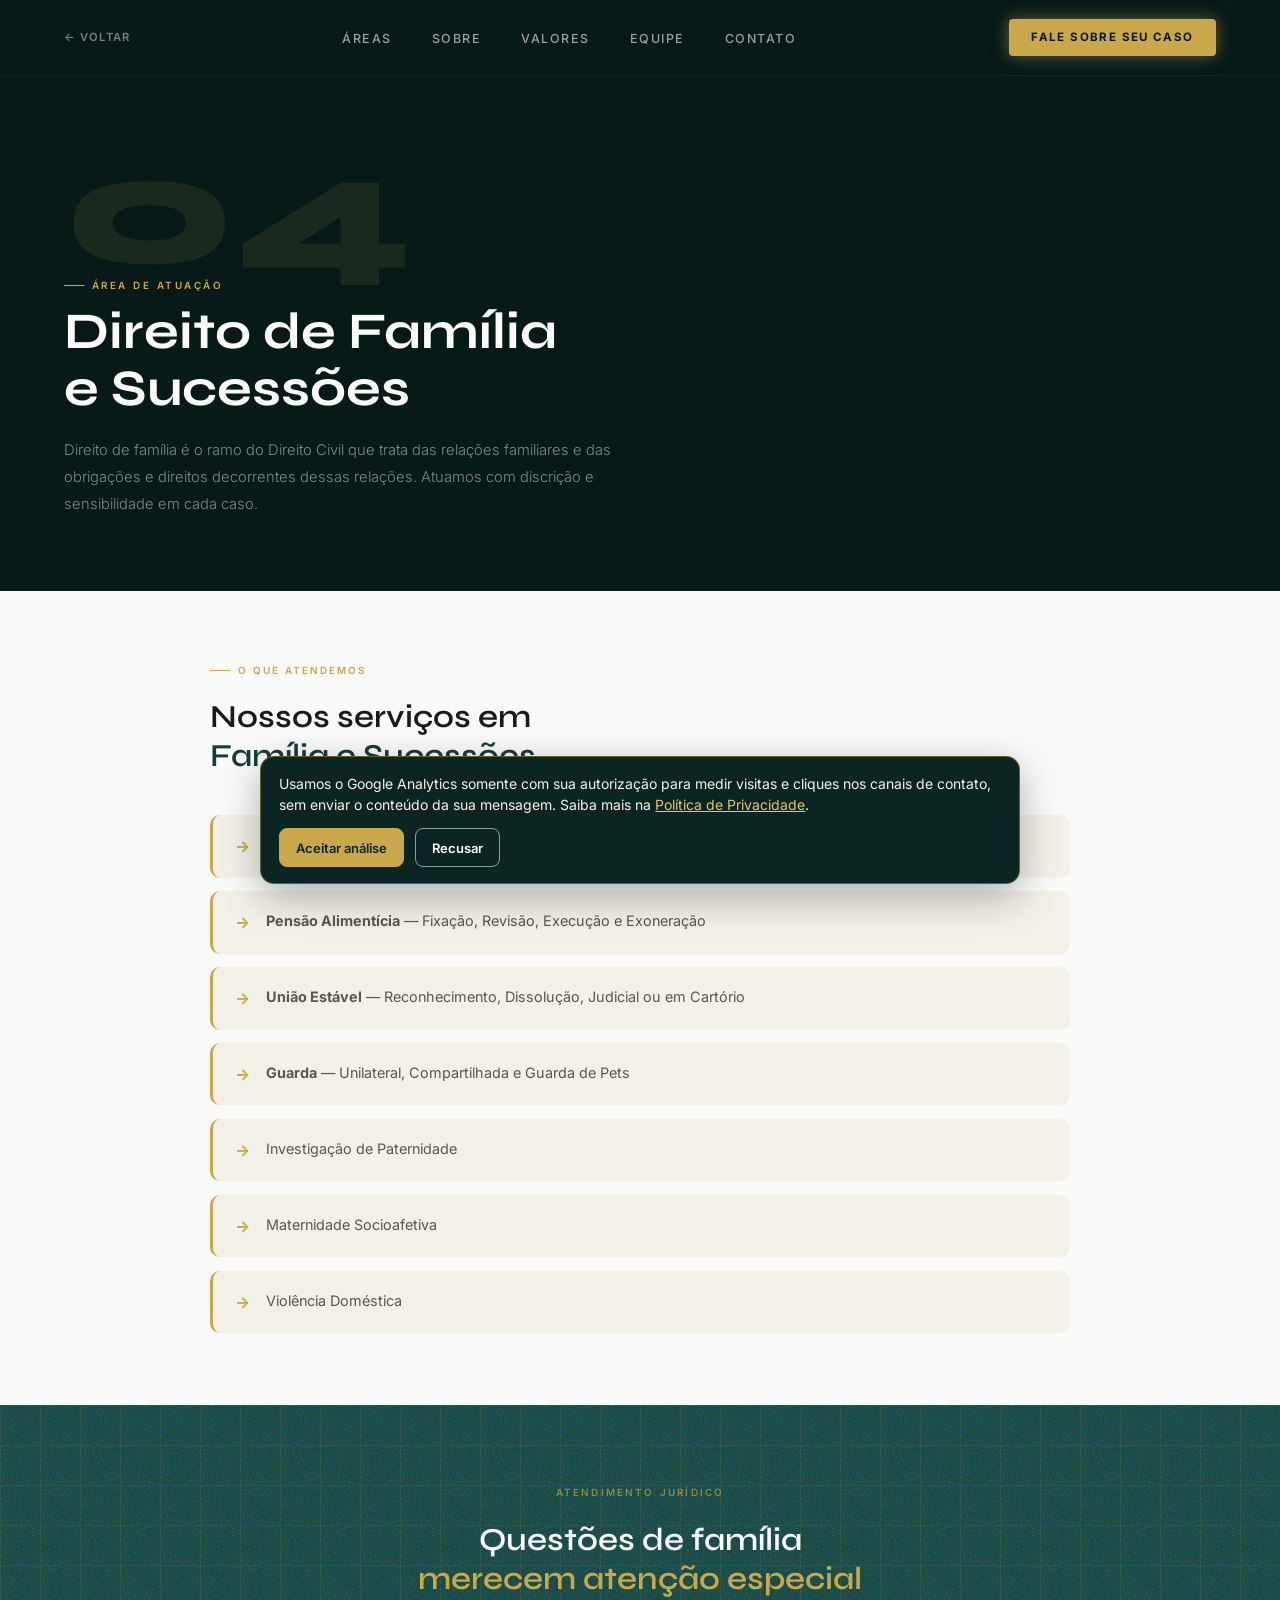
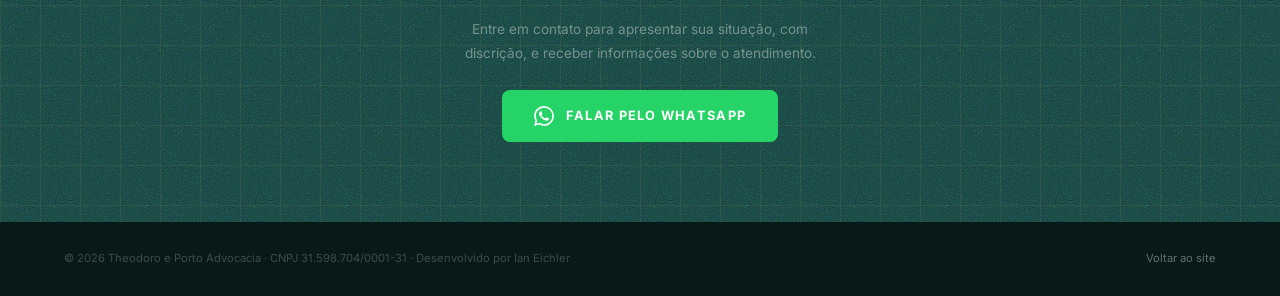
<file: area-familia.html>
<!DOCTYPE html>
<html lang="pt-BR">
<head>
  <meta charset="UTF-8" />
  <link rel="icon" type="image/png" href="favicon-tp.png" />
  <meta name="viewport" content="width=device-width, initial-scale=1.0" />
  <title>Advogado de Família em Rondonópolis MT | Theodoro & Porto</title>
  <meta name="description" content="Atuação em Direito de Família em Rondonópolis MT: divórcio, pensão alimentícia, guarda de filhos e inventário." />
  <meta name="keywords" content="advogado família Rondonópolis, divórcio Rondonópolis MT, pensão alimentícia MT, guarda filhos advogado, inventário herança Rondonópolis, direito família Mato Grosso" />
  <meta name="robots" content="index, follow" />
  <meta name="author" content="Theodoro & Porto Advocacia" />
  <link rel="canonical" href="https://theodoroeporto.adv.br/area-familia" />
  <meta property="og:type" content="website" />
  <meta property="og:site_name" content="Theodoro & Porto Advocacia" />
  <meta property="og:title" content="Advogado de Família em Rondonópolis MT | Theodoro & Porto" />
  <meta property="og:description" content="Atuação em divórcio, pensão alimentícia, guarda de filhos e inventário em Rondonópolis MT." />
  <meta property="og:url" content="https://theodoroeporto.adv.br/area-familia" />
  <meta property="og:image" content="https://theodoroeporto.adv.br/logo-gold.png" />
  <meta property="og:locale" content="pt_BR" />
  <meta name="twitter:card" content="summary_large_image" />
  <meta name="twitter:title" content="Advogado de Família em Rondonópolis MT | Theodoro & Porto" />
  <meta name="twitter:description" content="Atuação jurídica em divórcio, pensão alimentícia, guarda de filhos e inventário." />
  <meta name="twitter:image" content="https://theodoroeporto.adv.br/logo-gold.png" />
  <script type="application/ld+json">
  {"@context":"https://schema.org","@type":"Service","serviceType":"Direito de Família e Sucessões","name":"Advocacia de Família em Rondonópolis","description":"Assessoria jurídica em divórcio, pensão alimentícia, guarda de filhos, union estável, inventário e partilha de bens em Rondonópolis MT.","provider":{"@type":"LegalService","name":"Theodoro & Porto Advocacia","url":"https://theodoroeporto.adv.br","telephone":"+55-66-99984-3063"},"areaServed":"Rondonópolis, MT","url":"https://theodoroeporto.adv.br/area-familia"}
  </script>
  <script type="application/ld+json">
  {"@context":"https://schema.org","@type":"BreadcrumbList","itemListElement":[{"@type":"ListItem","position":1,"name":"Início","item":"https://theodoroeporto.adv.br/"},{"@type":"ListItem","position":2,"name":"Direito de Família e Sucessões","item":"https://theodoroeporto.adv.br/area-familia"}]}
  </script>
  <link rel="preconnect" href="https://fonts.googleapis.com" />
  <link rel="preconnect" href="https://fonts.gstatic.com" crossorigin />
  <link href="https://fonts.googleapis.com/css2?family=Inter:wght@300;400;500;600&family=Syne:wght@400;600;700;800&display=swap" rel="stylesheet" />
  <link rel="stylesheet" href="area-styles.css" />
  <style>:root { --hero-img: url('https://images.unsplash.com/photo-1529156069898-49953e39b3ac?auto=format&fit=crop&w=1400&q=80'); }</style>
  <script src="scripts/analytics.js" defer></script>
</head>
<body>

  <nav>
    <a href="/" class="nav-back" onclick="history.length>1&&history.back();return false;">&#8592; Voltar</a>
    <ul class="nav-links">
      <li><a href="/#areas">Áreas</a></li>
      <li><a href="/#sobre">Sobre</a></li>
      <li><a href="/#mvv">Valores</a></li>
      <li><a href="/#equipe">Equipe</a></li>
      <li><a href="/#contato">Contato</a></li>
    </ul>
    <a href="https://wa.me/5566999843063" class="nav-cta" target="_blank" rel="noopener">Fale sobre seu caso</a>
  </nav>

  <section class="hero">
    <div class="hero-inner">
      <div class="hero-num">04</div>
      <div class="hero-label">Área de Atuação</div>
      <h1 class="hero-title">Direito de Família<br>e Sucessões</h1>
      <p class="hero-intro">Direito de família é o ramo do Direito Civil que trata das relações familiares e das obrigações e direitos decorrentes dessas relações. Atuamos com discrição e sensibilidade em cada caso.</p>
    </div>
  </section>

  <section class="services">
    <div class="services-inner">
      <div class="services-label">O que atendemos</div>
      <h2 class="services-title">Nossos serviços em<br><em>Família e Sucessões</em></h2>
      <ul class="services-list">
        <li><span><strong>Divórcio</strong> — Litigioso, Consensual, Judicial ou em Cartório</span></li>
        <li><span><strong>Pensão Alimentícia</strong> — Fixação, Revisão, Execução e Exoneração</span></li>
        <li><span><strong>União Estável</strong> — Reconhecimento, Dissolução, Judicial ou em Cartório</span></li>
        <li><span><strong>Guarda</strong> — Unilateral, Compartilhada e Guarda de Pets</span></li>
        <li><span>Investigação de Paternidade</span></li>
        <li><span>Maternidade Socioafetiva</span></li>
        <li><span>Violência Doméstica</span></li>
      </ul>
    </div>
  </section>

  <section class="cta-section">
    <div class="cta-label">Atendimento Jurídico</div>
    <h2 class="cta-title">Questões de família<br><em>merecem atenção especial</em></h2>
    <p class="cta-sub">Entre em contato para apresentar sua situação, com discrição, e receber informações sobre o atendimento.</p>
    <a class="btn-wpp" href="https://wa.me/5566999843063?text=Oi%2C+tudo+bem%3F+Gostaria+de+uma+consulta+sobre+Direito+de+Fam%C3%ADlia+e+Sucess%C3%B5es." target="_blank" rel="noopener">
      <svg viewBox="0 0 24 24" fill="currentColor"><path d="M17.472 14.382c-.297-.149-1.758-.867-2.03-.967-.273-.099-.471-.148-.67.15-.197.297-.767.966-.94 1.164-.173.199-.347.223-.644.075-.297-.15-1.255-.463-2.39-1.475-.883-.788-1.48-1.761-1.653-2.059-.173-.297-.018-.458.13-.606.134-.133.298-.347.446-.52.149-.174.198-.298.298-.497.099-.198.05-.371-.025-.52-.075-.149-.669-1.612-.916-2.207-.242-.579-.487-.5-.669-.51-.173-.008-.371-.01-.57-.01-.198 0-.52.074-.792.372-.272.297-1.04 1.016-1.04 2.479 0 1.462 1.065 2.875 1.213 3.074.149.198 2.096 3.2 5.077 4.487.709.306 1.262.489 1.694.625.712.227 1.36.195 1.871.118.571-.085 1.758-.719 2.006-1.413.248-.694.248-1.289.173-1.413-.074-.124-.272-.198-.57-.347m-5.421 7.403h-.004a9.87 9.87 0 01-5.031-1.378l-.361-.214-3.741.982.998-3.648-.235-.374a9.86 9.86 0 01-1.51-5.26c.001-5.45 4.436-9.884 9.888-9.884 2.64 0 5.122 1.03 6.988 2.898a9.825 9.825 0 012.893 6.994c-.003 5.45-4.437 9.884-9.885 9.884m8.413-18.297A11.815 11.815 0 0012.05 0C5.495 0 .16 5.335.157 11.892c0 2.096.547 4.142 1.588 5.945L.057 24l6.305-1.654a11.882 11.882 0 005.683 1.448h.005c6.554 0 11.89-5.335 11.893-11.893a11.821 11.821 0 00-3.48-8.413z"/></svg>
      Falar pelo WhatsApp
    </a>
  </section>

  <footer>
    <span>© 2026 Theodoro e Porto Advocacia · CNPJ 31.598.704/0001-31 · Desenvolvido por Ian Eichler</span>
    <a href="/">Voltar ao site</a>
  </footer>

</body>
</html>
</file>
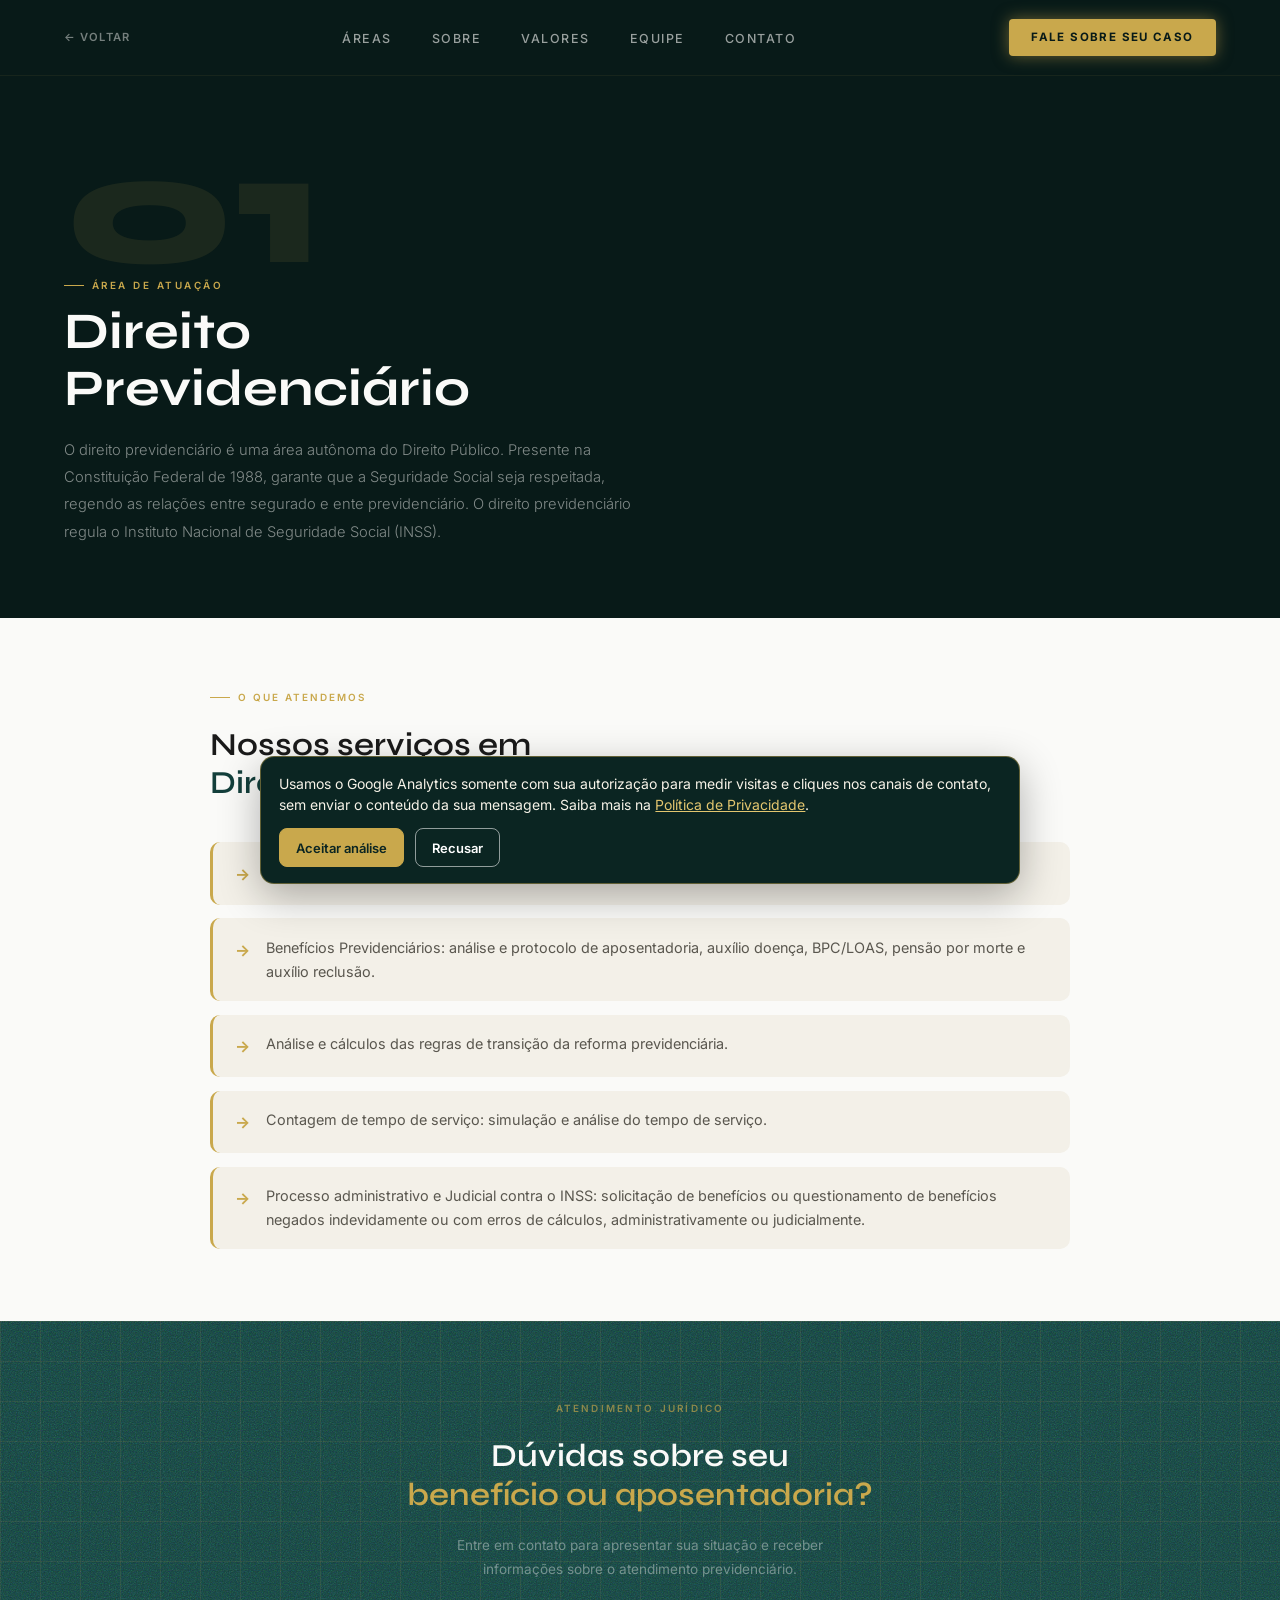
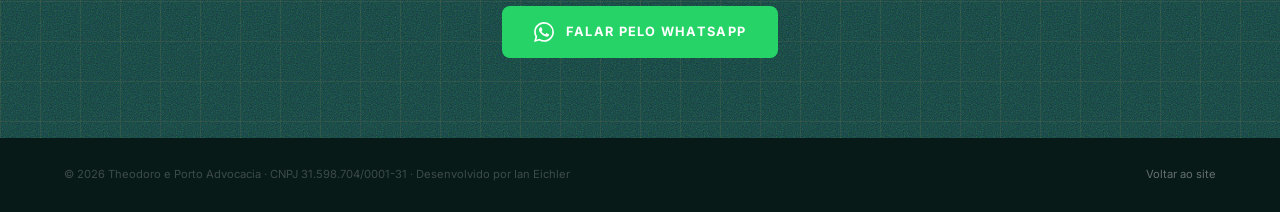
<file: area-previdenciario.html>
<!DOCTYPE html>
<html lang="pt-BR">
<head>
  <meta charset="UTF-8" />
  <link rel="icon" type="image/png" href="favicon-tp.png" />
  <meta name="viewport" content="width=device-width, initial-scale=1.0" />
  <title>Advogado Previdenciário em Rondonópolis MT | Theodoro & Porto</title>
  <meta name="description" content="Atuação em Direito Previdenciário em Rondonópolis MT: aposentadoria, revisão do INSS, BPC/LOAS e benefícios por incapacidade." />
  <meta name="keywords" content="advogado previdenciário Rondonópolis, aposentadoria INSS MT, revisão benefício INSS, BPC LOAS Rondonópolis, advogado INSS Mato Grosso" />
  <meta name="robots" content="index, follow" />
  <meta name="author" content="Theodoro & Porto Advocacia" />
  <link rel="canonical" href="https://theodoroeporto.adv.br/area-previdenciario" />
  <meta property="og:type" content="website" />
  <meta property="og:site_name" content="Theodoro & Porto Advocacia" />
  <meta property="og:title" content="Advogado Previdenciário em Rondonópolis MT | Theodoro & Porto" />
  <meta property="og:description" content="Atuação em aposentadoria, revisão do INSS, BPC/LOAS e benefícios por incapacidade em Rondonópolis MT." />
  <meta property="og:url" content="https://theodoroeporto.adv.br/area-previdenciario" />
  <meta property="og:image" content="https://theodoroeporto.adv.br/logo-gold.png" />
  <meta property="og:locale" content="pt_BR" />
  <meta name="twitter:card" content="summary_large_image" />
  <meta name="twitter:title" content="Advogado Previdenciário em Rondonópolis MT | Theodoro & Porto" />
  <meta name="twitter:description" content="Atuação jurídica em aposentadoria, revisão do INSS, BPC/LOAS e benefícios por incapacidade." />
  <meta name="twitter:image" content="https://theodoroeporto.adv.br/logo-gold.png" />
  <script type="application/ld+json">
  {"@context":"https://schema.org","@type":"Service","serviceType":"Direito Previdenciário","name":"Advocacia Previdenciária em Rondonópolis","description":"Assessoria jurídica em aposentadoria, revisão do INSS, BPC/LOAS, auxílio-doença e benefícios por incapacidade em Rondonópolis MT.","provider":{"@type":"LegalService","name":"Theodoro & Porto Advocacia","url":"https://theodoroeporto.adv.br","telephone":"+55-66-99984-3063"},"areaServed":"Rondonópolis, MT","url":"https://theodoroeporto.adv.br/area-previdenciario"}
  </script>
  <script type="application/ld+json">
  {"@context":"https://schema.org","@type":"BreadcrumbList","itemListElement":[{"@type":"ListItem","position":1,"name":"Início","item":"https://theodoroeporto.adv.br/"},{"@type":"ListItem","position":2,"name":"Direito Previdenciário","item":"https://theodoroeporto.adv.br/area-previdenciario"}]}
  </script>
  <link rel="preconnect" href="https://fonts.googleapis.com" />
  <link rel="preconnect" href="https://fonts.gstatic.com" crossorigin />
  <link href="https://fonts.googleapis.com/css2?family=Inter:wght@300;400;500;600&family=Syne:wght@400;600;700;800&display=swap" rel="stylesheet" />
  <link rel="stylesheet" href="area-styles.css" />
  <style>:root { --hero-img: url('https://images.unsplash.com/photo-1454165804606-c3d57bc86b40?auto=format&fit=crop&w=1400&q=80'); }</style>
  <script src="scripts/analytics.js" defer></script>
</head>
<body>

  <nav>
    <a href="/" class="nav-back" onclick="history.length>1&&history.back();return false;">&#8592; Voltar</a>
    <ul class="nav-links">
      <li><a href="/#areas">Áreas</a></li>
      <li><a href="/#sobre">Sobre</a></li>
      <li><a href="/#mvv">Valores</a></li>
      <li><a href="/#equipe">Equipe</a></li>
      <li><a href="/#contato">Contato</a></li>
    </ul>
    <a href="https://wa.me/5566999843063" class="nav-cta" target="_blank" rel="noopener">Fale sobre seu caso</a>
  </nav>

  <section class="hero">
    <div class="hero-inner">
      <div class="hero-num">01</div>
      <div class="hero-label">Área de Atuação</div>
      <h1 class="hero-title">Direito<br>Previdenciário</h1>
      <p class="hero-intro">O direito previdenciário é uma área autônoma do Direito Público. Presente na Constituição Federal de 1988, garante que a Seguridade Social seja respeitada, regendo as relações entre segurado e ente previdenciário. O direito previdenciário regula o Instituto Nacional de Seguridade Social (INSS).</p>
    </div>
  </section>

  <section class="services">
    <div class="services-inner">
      <div class="services-label">O que atendemos</div>
      <h2 class="services-title">Nossos serviços em<br><em>Direito Previdenciário</em></h2>
      <ul class="services-list">
        <li><span>Planejamento Previdenciário e análise das possíveis e melhores condições de aposentadoria.</span></li>
        <li><span>Benefícios Previdenciários: análise e protocolo de aposentadoria, auxílio doença, BPC/LOAS, pensão por morte e auxílio reclusão.</span></li>
        <li><span>Análise e cálculos das regras de transição da reforma previdenciária.</span></li>
        <li><span>Contagem de tempo de serviço: simulação e análise do tempo de serviço.</span></li>
        <li><span>Processo administrativo e Judicial contra o INSS: solicitação de benefícios ou questionamento de benefícios negados indevidamente ou com erros de cálculos, administrativamente ou judicialmente.</span></li>
      </ul>
    </div>
  </section>

  <section class="cta-section">
    <div class="cta-label">Atendimento Jurídico</div>
    <h2 class="cta-title">Dúvidas sobre seu<br><em>benefício ou aposentadoria?</em></h2>
    <p class="cta-sub">Entre em contato para apresentar sua situação e receber informações sobre o atendimento previdenciário.</p>
    <a class="btn-wpp" href="https://wa.me/5566999843063?text=Oi%2C+tudo+bem%3F+Gostaria+de+uma+consulta+sobre+Direito+Previdenci%C3%A1rio." target="_blank" rel="noopener">
      <svg viewBox="0 0 24 24" fill="currentColor"><path d="M17.472 14.382c-.297-.149-1.758-.867-2.03-.967-.273-.099-.471-.148-.67.15-.197.297-.767.966-.94 1.164-.173.199-.347.223-.644.075-.297-.15-1.255-.463-2.39-1.475-.883-.788-1.48-1.761-1.653-2.059-.173-.297-.018-.458.13-.606.134-.133.298-.347.446-.52.149-.174.198-.298.298-.497.099-.198.05-.371-.025-.52-.075-.149-.669-1.612-.916-2.207-.242-.579-.487-.5-.669-.51-.173-.008-.371-.01-.57-.01-.198 0-.52.074-.792.372-.272.297-1.04 1.016-1.04 2.479 0 1.462 1.065 2.875 1.213 3.074.149.198 2.096 3.2 5.077 4.487.709.306 1.262.489 1.694.625.712.227 1.36.195 1.871.118.571-.085 1.758-.719 2.006-1.413.248-.694.248-1.289.173-1.413-.074-.124-.272-.198-.57-.347m-5.421 7.403h-.004a9.87 9.87 0 01-5.031-1.378l-.361-.214-3.741.982.998-3.648-.235-.374a9.86 9.86 0 01-1.51-5.26c.001-5.45 4.436-9.884 9.888-9.884 2.64 0 5.122 1.03 6.988 2.898a9.825 9.825 0 012.893 6.994c-.003 5.45-4.437 9.884-9.885 9.884m8.413-18.297A11.815 11.815 0 0012.05 0C5.495 0 .16 5.335.157 11.892c0 2.096.547 4.142 1.588 5.945L.057 24l6.305-1.654a11.882 11.882 0 005.683 1.448h.005c6.554 0 11.89-5.335 11.893-11.893a11.821 11.821 0 00-3.48-8.413z"/></svg>
      Falar pelo WhatsApp
    </a>
  </section>

  <footer>
    <span>© 2026 Theodoro e Porto Advocacia · CNPJ 31.598.704/0001-31 · Desenvolvido por Ian Eichler</span>
    <a href="/">Voltar ao site</a>
  </footer>

</body>
</html>
</file>
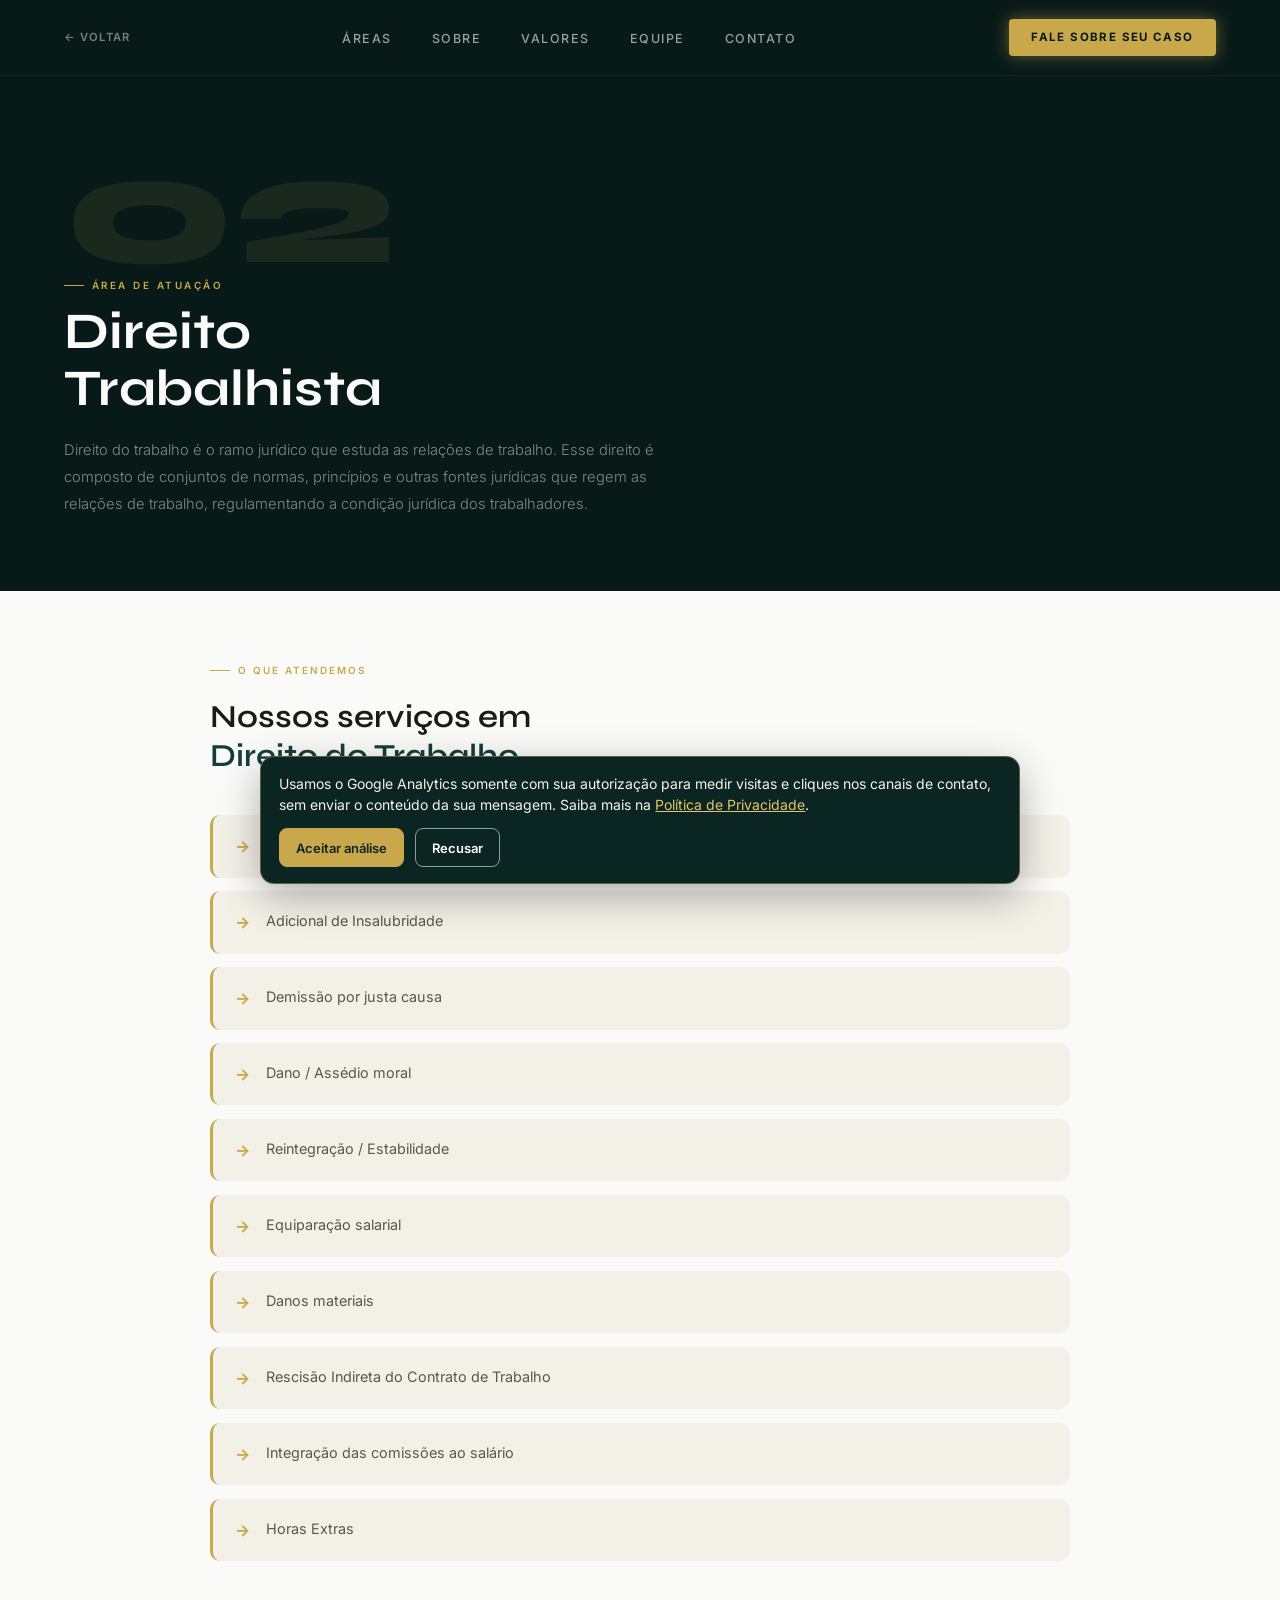
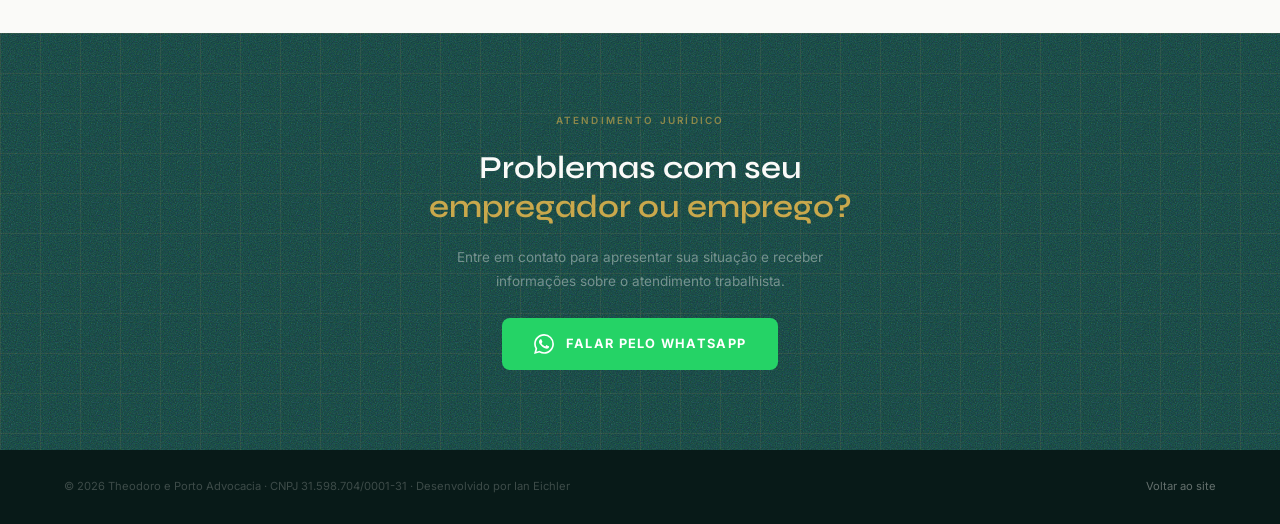
<file: area-trabalhista.html>
<!DOCTYPE html>
<html lang="pt-BR">
<head>
  <meta charset="UTF-8" />
  <link rel="icon" type="image/png" href="favicon-tp.png" />
  <meta name="viewport" content="width=device-width, initial-scale=1.0" />
  <title>Advogado Trabalhista em Rondonópolis MT | Theodoro & Porto</title>
  <meta name="description" content="Atuação em Direito do Trabalho em Rondonópolis MT: rescisão indireta, horas extras, assédio moral e FGTS." />
  <meta name="keywords" content="advogado trabalhista Rondonópolis, reclamação trabalhista MT, direitos trabalhistas Rondonópolis, rescisão indireta MT, horas extras advogado Mato Grosso" />
  <meta name="robots" content="index, follow" />
  <meta name="author" content="Theodoro & Porto Advocacia" />
  <link rel="canonical" href="https://theodoroeporto.adv.br/area-trabalhista" />
  <meta property="og:type" content="website" />
  <meta property="og:site_name" content="Theodoro & Porto Advocacia" />
  <meta property="og:title" content="Advogado Trabalhista em Rondonópolis MT | Theodoro & Porto" />
  <meta property="og:description" content="Atuação em reclamações trabalhistas, rescisão indireta, horas extras e assédio moral em Rondonópolis MT." />
  <meta property="og:url" content="https://theodoroeporto.adv.br/area-trabalhista" />
  <meta property="og:image" content="https://theodoroeporto.adv.br/logo-gold.png" />
  <meta property="og:locale" content="pt_BR" />
  <meta name="twitter:card" content="summary_large_image" />
  <meta name="twitter:title" content="Advogado Trabalhista em Rondonópolis MT | Theodoro & Porto" />
  <meta name="twitter:description" content="Atuação jurídica em reclamações trabalhistas, rescisão indireta, horas extras e assédio moral." />
  <meta name="twitter:image" content="https://theodoroeporto.adv.br/logo-gold.png" />
  <script type="application/ld+json">
  {"@context":"https://schema.org","@type":"Service","serviceType":"Direito do Trabalho","name":"Advocacia Trabalhista em Rondonópolis","description":"Assessoria jurídica em reclamações trabalhistas, rescisão indireta, horas extras, assédio moral e FGTS em Rondonópolis MT.","provider":{"@type":"LegalService","name":"Theodoro & Porto Advocacia","url":"https://theodoroeporto.adv.br","telephone":"+55-66-99984-3063"},"areaServed":"Rondonópolis, MT","url":"https://theodoroeporto.adv.br/area-trabalhista"}
  </script>
  <script type="application/ld+json">
  {"@context":"https://schema.org","@type":"BreadcrumbList","itemListElement":[{"@type":"ListItem","position":1,"name":"Início","item":"https://theodoroeporto.adv.br/"},{"@type":"ListItem","position":2,"name":"Direito do Trabalho","item":"https://theodoroeporto.adv.br/area-trabalhista"}]}
  </script>
  <link rel="preconnect" href="https://fonts.googleapis.com" />
  <link rel="preconnect" href="https://fonts.gstatic.com" crossorigin />
  <link href="https://fonts.googleapis.com/css2?family=Inter:wght@300;400;500;600&family=Syne:wght@400;600;700;800&display=swap" rel="stylesheet" />
  <link rel="stylesheet" href="area-styles.css" />
  <style>:root { --hero-img: url('https://images.unsplash.com/photo-1521737711867-e3b97375f902?auto=format&fit=crop&w=1400&q=80'); }</style>
  <script src="scripts/analytics.js" defer></script>
</head>
<body>

  <nav>
    <a href="/" class="nav-back" onclick="history.length>1&&history.back();return false;">&#8592; Voltar</a>
    <ul class="nav-links">
      <li><a href="/#areas">Áreas</a></li>
      <li><a href="/#sobre">Sobre</a></li>
      <li><a href="/#mvv">Valores</a></li>
      <li><a href="/#equipe">Equipe</a></li>
      <li><a href="/#contato">Contato</a></li>
    </ul>
    <a href="https://wa.me/5566999843063" class="nav-cta" target="_blank" rel="noopener">Fale sobre seu caso</a>
  </nav>

  <section class="hero">
    <div class="hero-inner">
      <div class="hero-num">02</div>
      <div class="hero-label">Área de Atuação</div>
      <h1 class="hero-title">Direito<br>Trabalhista</h1>
      <p class="hero-intro">Direito do trabalho é o ramo jurídico que estuda as relações de trabalho. Esse direito é composto de conjuntos de normas, princípios e outras fontes jurídicas que regem as relações de trabalho, regulamentando a condição jurídica dos trabalhadores.</p>
    </div>
  </section>

  <section class="services">
    <div class="services-inner">
      <div class="services-label">O que atendemos</div>
      <h2 class="services-title">Nossos serviços em<br><em>Direito do Trabalho</em></h2>
      <ul class="services-list">
        <li><span>Doença no trabalho</span></li>
        <li><span>Adicional de Insalubridade</span></li>
        <li><span>Demissão por justa causa</span></li>
        <li><span>Dano / Assédio moral</span></li>
        <li><span>Reintegração / Estabilidade</span></li>
        <li><span>Equiparação salarial</span></li>
        <li><span>Danos materiais</span></li>
        <li><span>Rescisão Indireta do Contrato de Trabalho</span></li>
        <li><span>Integração das comissões ao salário</span></li>
        <li><span>Horas Extras</span></li>
      </ul>
    </div>
  </section>

  <section class="cta-section">
    <div class="cta-label">Atendimento Jurídico</div>
    <h2 class="cta-title">Problemas com seu<br><em>empregador ou emprego?</em></h2>
    <p class="cta-sub">Entre em contato para apresentar sua situação e receber informações sobre o atendimento trabalhista.</p>
    <a class="btn-wpp" href="https://wa.me/5566999843063?text=Oi%2C+tudo+bem%3F+Gostaria+de+uma+consulta+sobre+Direito+do+Trabalho." target="_blank" rel="noopener">
      <svg viewBox="0 0 24 24" fill="currentColor"><path d="M17.472 14.382c-.297-.149-1.758-.867-2.03-.967-.273-.099-.471-.148-.67.15-.197.297-.767.966-.94 1.164-.173.199-.347.223-.644.075-.297-.15-1.255-.463-2.39-1.475-.883-.788-1.48-1.761-1.653-2.059-.173-.297-.018-.458.13-.606.134-.133.298-.347.446-.52.149-.174.198-.298.298-.497.099-.198.05-.371-.025-.52-.075-.149-.669-1.612-.916-2.207-.242-.579-.487-.5-.669-.51-.173-.008-.371-.01-.57-.01-.198 0-.52.074-.792.372-.272.297-1.04 1.016-1.04 2.479 0 1.462 1.065 2.875 1.213 3.074.149.198 2.096 3.2 5.077 4.487.709.306 1.262.489 1.694.625.712.227 1.36.195 1.871.118.571-.085 1.758-.719 2.006-1.413.248-.694.248-1.289.173-1.413-.074-.124-.272-.198-.57-.347m-5.421 7.403h-.004a9.87 9.87 0 01-5.031-1.378l-.361-.214-3.741.982.998-3.648-.235-.374a9.86 9.86 0 01-1.51-5.26c.001-5.45 4.436-9.884 9.888-9.884 2.64 0 5.122 1.03 6.988 2.898a9.825 9.825 0 012.893 6.994c-.003 5.45-4.437 9.884-9.885 9.884m8.413-18.297A11.815 11.815 0 0012.05 0C5.495 0 .16 5.335.157 11.892c0 2.096.547 4.142 1.588 5.945L.057 24l6.305-1.654a11.882 11.882 0 005.683 1.448h.005c6.554 0 11.89-5.335 11.893-11.893a11.821 11.821 0 00-3.48-8.413z"/></svg>
      Falar pelo WhatsApp
    </a>
  </section>

  <footer>
    <span>© 2026 Theodoro e Porto Advocacia · CNPJ 31.598.704/0001-31 · Desenvolvido por Ian Eichler</span>
    <a href="/">Voltar ao site</a>
  </footer>

</body>
</html>
</file>
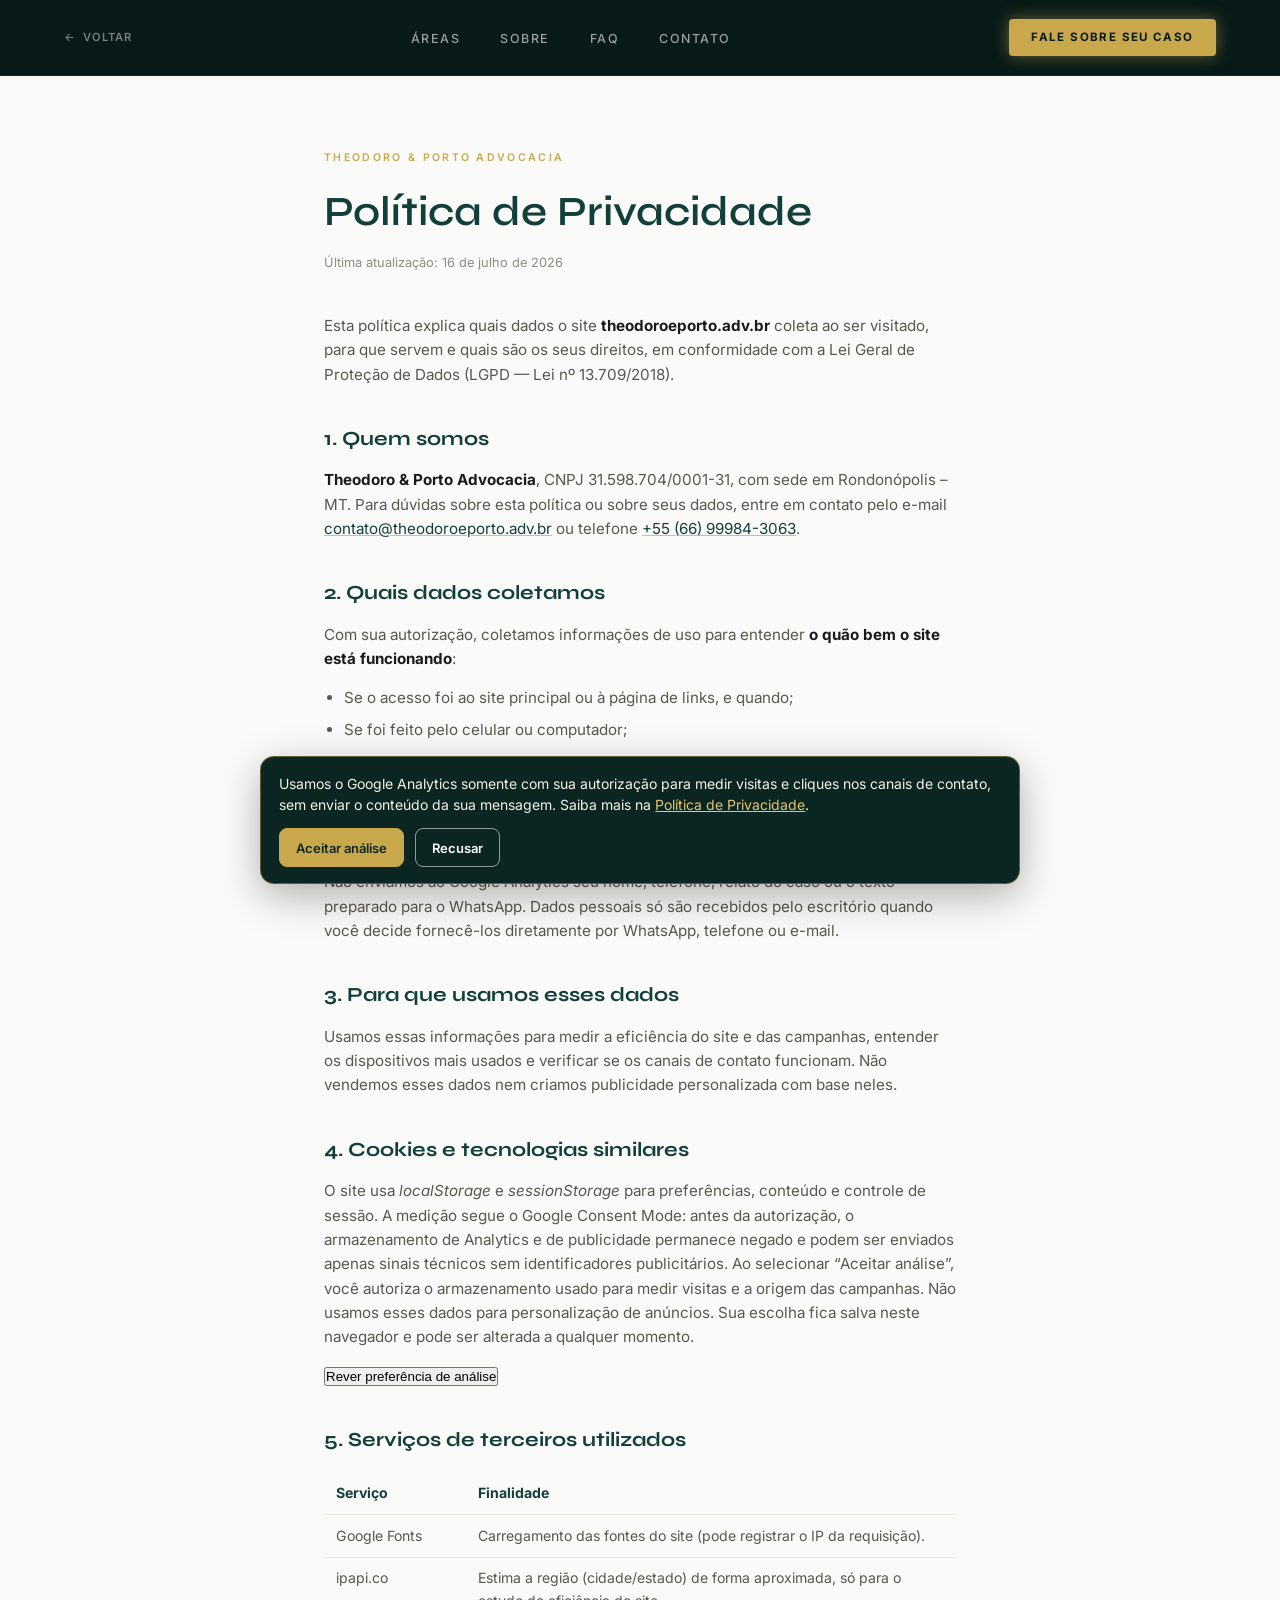
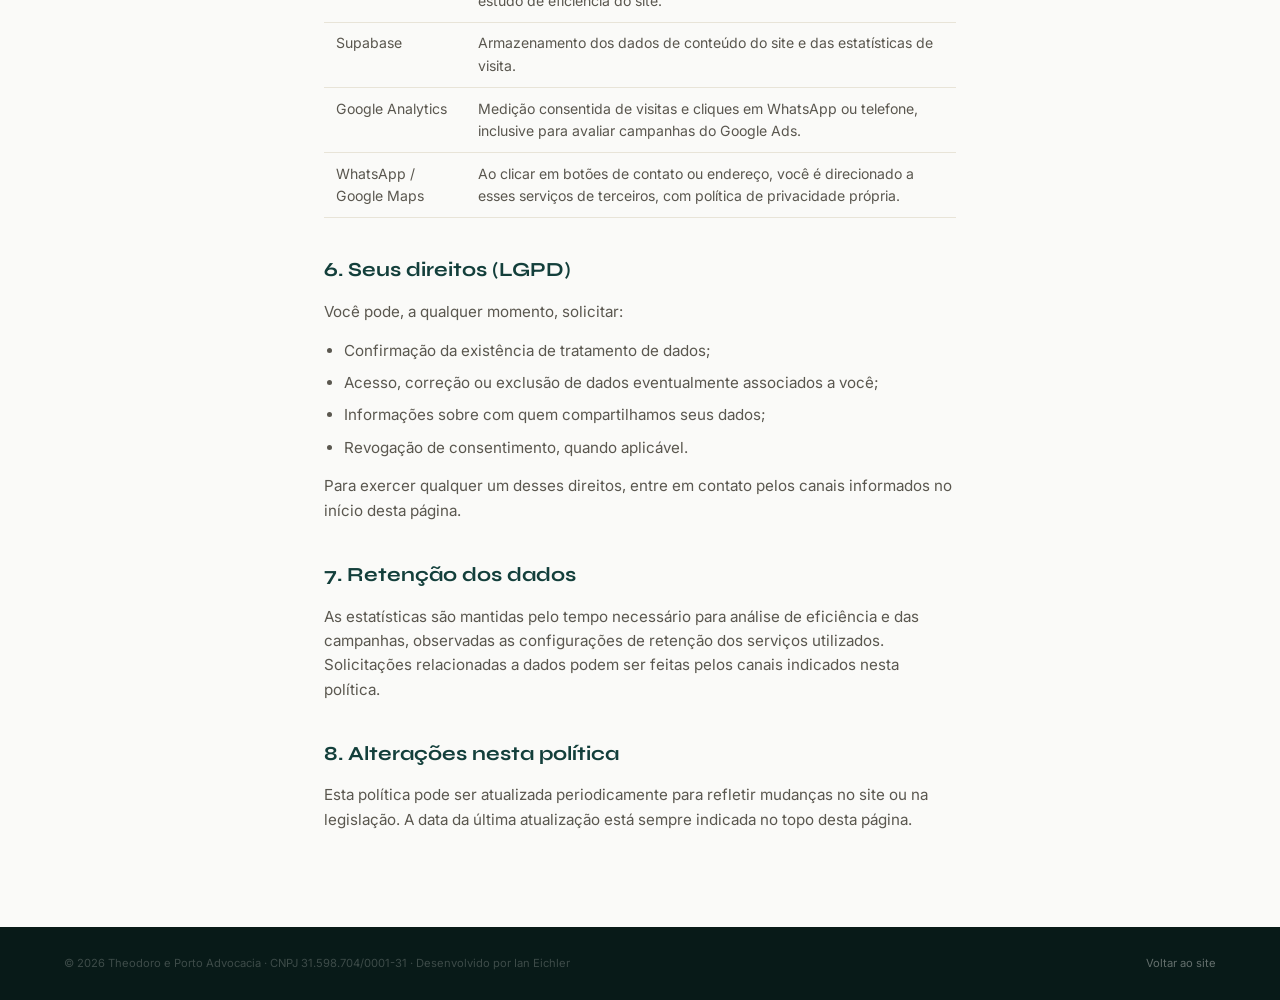
<file: politica-de-privacidade.html>
<!DOCTYPE html>
<html lang="pt-BR">
<head>
  <meta charset="UTF-8" />
  <link rel="icon" type="image/png" href="favicon-tp.png" />
  <meta name="viewport" content="width=device-width, initial-scale=1.0" />
  <title>Política de Privacidade | Theodoro & Porto Advocacia</title>
  <meta name="description" content="Política de privacidade do site da Theodoro & Porto Advocacia: quais dados coletamos, como usamos e quais são os seus direitos conforme a LGPD." />
  <meta name="robots" content="index, follow" />
  <link rel="canonical" href="https://theodoroeporto.adv.br/politica-de-privacidade.html" />
  <link rel="preconnect" href="https://fonts.googleapis.com" />
  <link rel="preconnect" href="https://fonts.gstatic.com" crossorigin />
  <link href="https://fonts.googleapis.com/css2?family=Inter:wght@300;400;500;600&family=Syne:wght@400;600;700;800&display=swap" rel="stylesheet" />
  <link rel="stylesheet" href="area-styles.css" />
  <style>
    .policy {
      max-width: 760px; margin: 0 auto;
      padding: 150px 5vw 80px;
    }
    .policy-eyebrow {
      font-size: .66rem; font-weight: 600; letter-spacing: .22em; text-transform: uppercase;
      color: var(--gold); margin-bottom: .75rem;
    }
    .policy h1 {
      font-family: 'Syne', sans-serif; font-size: clamp(1.8rem, 4vw, 2.6rem);
      font-weight: 600; color: var(--forest); margin-bottom: .5rem;
    }
    .policy .updated { font-size: .8rem; color: var(--text-light); margin-bottom: 2.5rem; }
    .policy h2 {
      font-family: 'Syne', sans-serif; font-size: 1.25rem; font-weight: 700;
      color: var(--forest); margin: 2.25rem 0 .85rem;
    }
    .policy p, .policy li { font-size: .95rem; color: var(--text-mid); margin-bottom: .9rem; }
    .policy ul { padding-left: 1.25rem; margin-bottom: .9rem; }
    .policy li { margin-bottom: .5rem; }
    .policy strong { color: var(--text); }
    .policy a { color: var(--forest); text-decoration: underline; text-decoration-color: rgba(19,63,59,.3); }
    .policy a:hover { text-decoration-color: var(--forest); }
    .policy-table-wrap { overflow-x: auto; margin: 1rem 0 1.5rem; }
    .policy table { width: 100%; border-collapse: collapse; font-size: .88rem; }
    .policy th, .policy td { text-align: left; padding: .6rem .75rem; border-bottom: 1px solid var(--cream-3); vertical-align: top; }
    .policy th { color: var(--forest); font-weight: 700; white-space: nowrap; }
    .policy td { color: var(--text-mid); }
  </style>
  <script src="scripts/analytics.js" defer></script>
</head>
<body>

  <nav>
    <a href="index.html" class="nav-back" onclick="history.length>1&&history.back();return false;">&#8592; <span>Voltar</span></a>
    <ul class="nav-links">
      <li><a href="index.html#areas">Áreas</a></li>
      <li><a href="index.html#sobre">Sobre</a></li>
      <li><a href="index.html#faq">FAQ</a></li>
      <li><a href="index.html#contato">Contato</a></li>
    </ul>
    <a href="https://wa.me/5566999843063" class="nav-cta" target="_blank" rel="noopener">Fale sobre seu caso</a>
  </nav>

  <main class="policy">
    <div class="policy-eyebrow">Theodoro &amp; Porto Advocacia</div>
    <h1>Política de Privacidade</h1>
    <p class="updated">Última atualização: 16 de julho de 2026</p>

    <p>Esta política explica quais dados o site <strong>theodoroeporto.adv.br</strong> coleta ao ser visitado, para que servem e quais são os seus direitos, em conformidade com a Lei Geral de Proteção de Dados (LGPD — Lei nº 13.709/2018).</p>

    <h2>1. Quem somos</h2>
    <p><strong>Theodoro &amp; Porto Advocacia</strong>, CNPJ 31.598.704/0001-31, com sede em Rondonópolis – MT. Para dúvidas sobre esta política ou sobre seus dados, entre em contato pelo e-mail <a href="mailto:contato@theodoroeporto.adv.br">contato@theodoroeporto.adv.br</a> ou telefone <a href="tel:+5566999843063">+55 (66) 99984-3063</a>.</p>

    <h2>2. Quais dados coletamos</h2>
    <p>Com sua autorização, coletamos informações de uso para entender <strong>o quão bem o site está funcionando</strong>:</p>
    <ul>
      <li>Se o acesso foi ao site principal ou à página de links, e quando;</li>
      <li>Se foi feito pelo celular ou computador;</li>
      <li>Uma <strong>estimativa geral</strong> de região (cidade/estado), só pra saber de onde vem o interesse — não é uma localização exata nem em tempo real;</li>
      <li>Cliques nos canais de contato, identificados apenas como WhatsApp ou telefone, e a conclusão do formulário opcional.</li>
    </ul>
    <p>Não enviamos ao Google Analytics seu nome, telefone, relato do caso ou o texto preparado para o WhatsApp. Dados pessoais só são recebidos pelo escritório quando você decide fornecê-los diretamente por WhatsApp, telefone ou e-mail.</p>

    <h2>3. Para que usamos esses dados</h2>
    <p>Usamos essas informações para medir a eficiência do site e das campanhas, entender os dispositivos mais usados e verificar se os canais de contato funcionam. Não vendemos esses dados nem criamos publicidade personalizada com base neles.</p>

    <h2>4. Cookies e tecnologias similares</h2>
    <p>O site usa <em>localStorage</em> e <em>sessionStorage</em> para preferências, conteúdo e controle de sessão. A medição segue o Google Consent Mode: antes da autorização, o armazenamento de Analytics e de publicidade permanece negado e podem ser enviados apenas sinais técnicos sem identificadores publicitários. Ao selecionar “Aceitar análise”, você autoriza o armazenamento usado para medir visitas e a origem das campanhas. Não usamos esses dados para personalização de anúncios. Sua escolha fica salva neste navegador e pode ser alterada a qualquer momento.</p>
    <p><button type="button" data-tp-manage-consent>Rever preferência de análise</button></p>

    <h2>5. Serviços de terceiros utilizados</h2>
    <div class="policy-table-wrap">
      <table>
        <thead><tr><th>Serviço</th><th>Finalidade</th></tr></thead>
        <tbody>
          <tr><td>Google Fonts</td><td>Carregamento das fontes do site (pode registrar o IP da requisição).</td></tr>
          <tr><td>ipapi.co</td><td>Estima a região (cidade/estado) de forma aproximada, só para o estudo de eficiência do site.</td></tr>
          <tr><td>Supabase</td><td>Armazenamento dos dados de conteúdo do site e das estatísticas de visita.</td></tr>
          <tr><td>Google Analytics</td><td>Medição consentida de visitas e cliques em WhatsApp ou telefone, inclusive para avaliar campanhas do Google Ads.</td></tr>
          <tr><td>WhatsApp / Google Maps</td><td>Ao clicar em botões de contato ou endereço, você é direcionado a esses serviços de terceiros, com política de privacidade própria.</td></tr>
        </tbody>
      </table>
    </div>

    <h2>6. Seus direitos (LGPD)</h2>
    <p>Você pode, a qualquer momento, solicitar:</p>
    <ul>
      <li>Confirmação da existência de tratamento de dados;</li>
      <li>Acesso, correção ou exclusão de dados eventualmente associados a você;</li>
      <li>Informações sobre com quem compartilhamos seus dados;</li>
      <li>Revogação de consentimento, quando aplicável.</li>
    </ul>
    <p>Para exercer qualquer um desses direitos, entre em contato pelos canais informados no início desta página.</p>

    <h2>7. Retenção dos dados</h2>
    <p>As estatísticas são mantidas pelo tempo necessário para análise de eficiência e das campanhas, observadas as configurações de retenção dos serviços utilizados. Solicitações relacionadas a dados podem ser feitas pelos canais indicados nesta política.</p>

    <h2>8. Alterações nesta política</h2>
    <p>Esta política pode ser atualizada periodicamente para refletir mudanças no site ou na legislação. A data da última atualização está sempre indicada no topo desta página.</p>
  </main>

  <footer>
    <span>© <span id="footerYear"></span> Theodoro e Porto Advocacia · CNPJ 31.598.704/0001-31 · Desenvolvido por Ian Eichler</span>
    <a href="index.html">Voltar ao site</a>
  </footer>

  <script>document.getElementById('footerYear').textContent = new Date().getFullYear();</script>

</body>
</html>
</file>
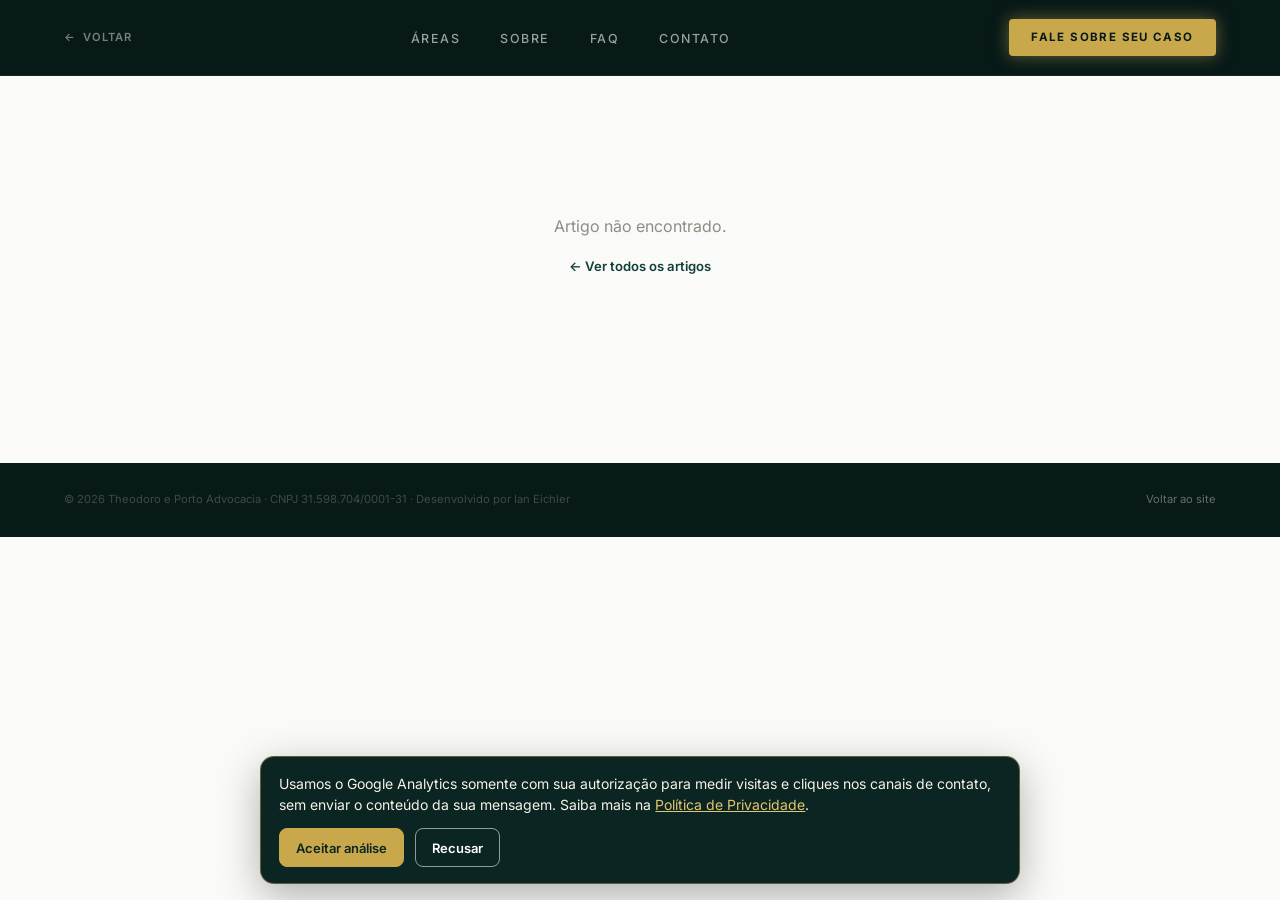
<file: blog/post.html>
<!DOCTYPE html>
<html lang="pt-BR">
<head>
  <meta charset="UTF-8" />
  <link rel="icon" type="image/png" href="../favicon-tp.png" />
  <meta name="viewport" content="width=device-width, initial-scale=1.0" />
  <title id="pageTitle">Artigo | Theodoro &amp; Porto Advocacia</title>
  <meta name="description" id="metaDescription" content="Blog jurídico da Theodoro & Porto Advocacia." />
  <meta name="robots" content="index, follow" />
  <link rel="canonical" id="canonicalLink" href="https://theodoroeporto.adv.br/blog/" />
  <meta property="og:type" content="article" />
  <meta property="og:title" id="ogTitle" content="Artigo | Theodoro & Porto Advocacia" />
  <meta property="og:description" id="ogDescription" content="Blog jurídico da Theodoro & Porto Advocacia." />
  <meta property="og:image" id="ogImage" content="https://theodoroeporto.adv.br/group.png" />
  <meta property="og:url" id="ogUrl" content="https://theodoroeporto.adv.br/blog/" />
  <link rel="preconnect" href="https://fonts.googleapis.com" />
  <link rel="preconnect" href="https://fonts.gstatic.com" crossorigin />
  <link href="https://fonts.googleapis.com/css2?family=Inter:wght@300;400;500;600&family=Syne:wght@400;600;700;800&display=swap" rel="stylesheet" />
  <link rel="stylesheet" href="../area-styles.css" />
  <script type="application/ld+json" id="articleSchema">{}</script>
  <style>
    .post-wrap { max-width: 720px; margin: 0 auto; padding: 150px 5vw 90px; }
    .post-area { font-size: .68rem; font-weight: 700; letter-spacing: .18em; text-transform: uppercase; color: var(--gold); margin-bottom: 1rem; }
    .post-title { font-family: 'Syne', sans-serif; font-size: clamp(1.9rem, 4vw, 2.7rem); font-weight: 600; color: var(--forest); line-height: 1.2; margin-bottom: 1rem; }
    .post-date { font-size: .82rem; color: var(--text-light); margin-bottom: 2rem; }
    .post-cover { width: 100%; max-height: 420px; object-fit: cover; border-radius: 12px; margin-bottom: 2.25rem; display: block; }
    .post-content { font-size: 1.02rem; color: var(--text-mid); line-height: 1.85; }
    .post-content p { margin-bottom: 1.35rem; }
    .post-cta {
      margin-top: 3rem; padding: 2rem; border-radius: 12px; background: var(--forest-deep); text-align: center;
    }
    .post-cta p { color: rgba(250,250,248,.75); margin-bottom: 1.1rem; }
    .post-cta a.btn-wpp { display: inline-flex; }
    .post-back { display: inline-block; margin-bottom: 2rem; font-size: .82rem; font-weight: 600; color: var(--forest); text-decoration: none; }
    .post-back:hover { text-decoration: underline; }
    .post-notfound { text-align: center; padding: 4rem 0; color: var(--text-light); }
  </style>
  <script src="../scripts/analytics.js" defer></script>
</head>
<body>

  <nav>
    <a href="../index.html" class="nav-back" onclick="history.length>1&&history.back();return false;">&#8592; <span>Voltar</span></a>
    <ul class="nav-links">
      <li><a href="../index.html#areas">Áreas</a></li>
      <li><a href="../index.html#sobre">Sobre</a></li>
      <li><a href="../index.html#faq">FAQ</a></li>
      <li><a href="../index.html#contato">Contato</a></li>
    </ul>
    <a href="https://wa.me/5566999843063" class="nav-cta" target="_blank" rel="noopener">Fale sobre seu caso</a>
  </nav>

  <main class="post-wrap" id="postWrap">
    <p class="post-notfound">Carregando artigo...</p>
  </main>

  <footer>
    <span>© <span id="footerYear"></span> Theodoro e Porto Advocacia · CNPJ 31.598.704/0001-31 · Desenvolvido por Ian Eichler</span>
    <a href="../index.html">Voltar ao site</a>
  </footer>

  <script>
    document.getElementById('footerYear').textContent = new Date().getFullYear();

    const AREA_LABELS = { geral: 'Geral', previdenciario: 'Previdenciário', trabalhista: 'Trabalhista', civil: 'Civil', familia: 'Família', consumidor: 'Consumidor' };

    function escapeHtml(str) {
      return String(str || '').replace(/[&<>"']/g, c => ({ '&':'&amp;', '<':'&lt;', '>':'&gt;', '"':'&quot;', "'":'&#39;' }[c]));
    }

    function getSlug() {
      const params = new URLSearchParams(location.search);
      if (params.get('slug')) return params.get('slug');
      // Suporta /blog/<slug> reescrito pelo .htaccess sem query string
      const parts = location.pathname.split('/').filter(Boolean);
      const last = parts[parts.length - 1];
      return last && last !== 'post.html' && last !== 'blog' ? decodeURIComponent(last) : '';
    }

    function renderNotFound() {
      document.getElementById('postWrap').innerHTML = `
        <p class="post-notfound">Artigo não encontrado.<br><a href="./" class="post-back" style="margin-top:1rem">← Ver todos os artigos</a></p>`;
    }

    function renderPost(p) {
      document.title = p.title + ' | Theodoro & Porto Advocacia';
      document.getElementById('pageTitle').textContent = p.title + ' | Theodoro & Porto Advocacia';
      document.getElementById('metaDescription').setAttribute('content', p.excerpt || p.title);
      document.getElementById('ogTitle').setAttribute('content', p.title);
      document.getElementById('ogDescription').setAttribute('content', p.excerpt || p.title);
      if (p.cover_image) document.getElementById('ogImage').setAttribute('content', p.cover_image);
      const url = 'https://theodoroeporto.adv.br/blog/' + p.slug;
      document.getElementById('ogUrl').setAttribute('content', url);
      document.getElementById('canonicalLink').setAttribute('href', url);

      const date = p.published_at ? new Date(p.published_at).toLocaleDateString('pt-BR', { day: '2-digit', month: 'long', year: 'numeric' }) : '';
      const paragraphs = (p.content || '').split(/\n{2,}/).map(par => `<p>${escapeHtml(par).replace(/\n/g, '<br>')}</p>`).join('');

      document.getElementById('postWrap').innerHTML = `
        <a href="./" class="post-back">← Ver todos os artigos</a>
        <div class="post-area">${AREA_LABELS[p.area] || 'Geral'}</div>
        <h1 class="post-title">${escapeHtml(p.title)}</h1>
        <div class="post-date">${date}</div>
        ${p.cover_image ? `<img class="post-cover" src="${p.cover_image}" alt="${escapeHtml(p.title)}" />` : ''}
        <div class="post-content">${paragraphs}</div>
        <div class="post-cta">
          <p>Precisa de informações jurídicas sobre esse assunto? Entre em contato para conhecer os canais de atendimento.</p>
          <a class="btn-wpp" href="https://wa.me/5566999843063?text=Oi%2C+li+o+artigo+sobre+%22${encodeURIComponent(p.title)}%22+e+gostaria+de+uma+consulta." target="_blank" rel="noopener">
            <svg viewBox="0 0 24 24" fill="currentColor" width="20" height="20"><path d="M17.472 14.382c-.297-.149-1.758-.867-2.03-.967-.273-.099-.471-.148-.67.15-.197.297-.767.966-.94 1.164-.173.199-.347.223-.644.075-.297-.15-1.255-.463-2.39-1.475-.883-.788-1.48-1.761-1.653-2.059-.173-.297-.018-.458.13-.606.134-.133.298-.347.446-.52.149-.174.198-.298.298-.497.099-.198.05-.371-.025-.52-.075-.149-.669-1.612-.916-2.207-.242-.579-.487-.5-.669-.51-.173-.008-.371-.01-.57-.01-.198 0-.52.074-.792.372-.272.297-1.04 1.016-1.04 2.479 0 1.462 1.065 2.875 1.213 3.074.149.198 2.096 3.2 5.077 4.487.709.306 1.262.489 1.694.625.712.227 1.36.195 1.871.118.571-.085 1.758-.719 2.006-1.413.248-.694.248-1.289.173-1.413-.074-.124-.272-.198-.57-.347m-5.421 7.403h-.004a9.87 9.87 0 01-5.031-1.378l-.361-.214-3.741.982.998-3.648-.235-.374a9.86 9.86 0 01-1.51-5.26c.001-5.45 4.436-9.884 9.888-9.884 2.64 0 5.122 1.03 6.988 2.898a9.825 9.825 0 012.893 6.994c-.003 5.45-4.437 9.884-9.885 9.884m8.413-18.297A11.815 11.815 0 0012.05 0C5.495 0 .16 5.335.157 11.892c0 2.096.547 4.142 1.588 5.945L.057 24l6.305-1.654a11.882 11.882 0 005.683 1.448h.005c6.554 0 11.89-5.335 11.893-11.893a11.821 11.821 0 00-3.48-8.413z"/></svg>
            Falar pelo WhatsApp
          </a>
        </div>`;

      const schema = {
        '@context': 'https://schema.org',
        '@type': 'Article',
        headline: p.title,
        description: p.excerpt || '',
        datePublished: p.published_at || '',
        image: p.cover_image ? [p.cover_image] : undefined,
        author: { '@type': 'Organization', name: 'Theodoro & Porto Advocacia' },
        publisher: { '@type': 'Organization', name: 'Theodoro & Porto Advocacia', logo: { '@type': 'ImageObject', url: 'https://theodoroeporto.adv.br/logo-gold.png' } },
        mainEntityOfPage: url,
      };
      document.getElementById('articleSchema').textContent = JSON.stringify(schema);
    }

    const slug = getSlug();
    if (!slug) {
      renderNotFound();
    } else {
      const _SB_URL = 'https://wmzfehnczvdraeninzcf.supabase.co/rest/v1/blog_posts?select=*&status=eq.published&slug=eq.' + encodeURIComponent(slug);
      const _SB_KEY = 'eyJhbGciOiJIUzI1NiIsInR5cCI6IkpXVCJ9.eyJpc3MiOiJzdXBhYmFzZSIsInJlZiI6IndtemZlaG5jenZkcmFlbmluemNmIiwicm9sZSI6ImFub24iLCJpYXQiOjE3ODIzMjUwNjcsImV4cCI6MjA5NzkwMTA2N30.Z5kUqetdkEsidfZMV_zVhck2S0vV5tFcB24nqp5vJBY';
      fetch(_SB_URL, { headers: { apikey: _SB_KEY, Authorization: 'Bearer ' + _SB_KEY } })
        .then(r => r.json())
        .then(rows => {
          if (Array.isArray(rows) && rows.length) renderPost(rows[0]);
          else renderNotFound();
        })
        .catch(() => renderNotFound());
    }
  </script>

</body>
</html>
</file>
<file: area-styles.css>
*, *::before, *::after { box-sizing: border-box; margin: 0; padding: 0; }

:root {
  --forest: #133F3B; --forest-dark: #0d2e2b; --forest-deep: #081a18;
  --gold: #C9A84C; --gold-light: #E2C068;
  --cream: #FAFAF8; --cream-2: #F3F0E8; --cream-3: #E8E4D8;
  --text: #1A1A1A; --text-mid: #5A574F; --text-light: #908C84;
}

body { font-family: 'Inter', sans-serif; background: var(--cream); color: var(--text); line-height: 1.6; }

/* NAV */
nav {
  position: fixed; top: 0; left: 0; right: 0; z-index: 100; height: 76px;
  background: var(--forest-deep);
  display: flex; align-items: center; justify-content: space-between;
  padding: 0 5vw; border-bottom: 1px solid rgba(201,168,76,.08);
  gap: 1.5rem;
}
.nav-back {
  font-size: .7rem; font-weight: 600; letter-spacing: .1em; text-transform: uppercase;
  color: rgba(250,250,248,.45); text-decoration: none; transition: color .2s;
  display: flex; align-items: center; gap: .4rem; white-space: nowrap; flex-shrink: 0;
}
.nav-back:hover { color: var(--gold); }
.nav-logo { display: flex; align-items: center; text-decoration: none; }
.nav-logo img { height: 72px; width: auto; }
.nav-links { display: flex; gap: 2.5rem; list-style: none; }
.nav-links a {
  font-size: .78rem; font-weight: 500; letter-spacing: .12em; text-transform: uppercase;
  color: rgba(250,250,248,.6); text-decoration: none; position: relative; transition: color .2s;
}
.nav-links a::after {
  content: ''; position: absolute; bottom: -4px; left: 0; right: 0;
  height: 1px; background: var(--gold); transform: scaleX(0); transform-origin: right; transition: transform .3s;
}
.nav-links a:hover { color: #FAFAF8; }
.nav-links a:hover::after { transform: scaleX(1); transform-origin: left; }
.nav-cta {
  font-size: .72rem; font-weight: 700; letter-spacing: .12em; text-transform: uppercase;
  color: var(--forest-deep); background: var(--gold); text-decoration: none;
  padding: .6rem 1.4rem; border-radius: 4px; transition: background .2s;
  position: relative; overflow: hidden; box-shadow: 0 0 16px rgba(201,168,76,.5);
}
.nav-cta::after {
  content: '';
  position: absolute; top: 0; left: -75%; width: 50%; height: 100%;
  background: linear-gradient(120deg, transparent 0%, rgba(255,255,255,.45) 50%, transparent 100%);
  transform: skewX(-20deg); animation: shimmer 2.4s ease-in-out infinite;
}
.nav-cta:hover { background: var(--gold-light); }
@keyframes shimmer { 0% { left: -75%; } 60% { left: 125%; } 100% { left: 125%; } }

@media (max-width: 768px) {
  .nav-links { display: none; }
  .nav-logo img { height: 48px; }
}

/* HERO */
.hero {
  background: var(--forest-deep) var(--hero-img, none) center/cover no-repeat;
  padding: 130px 5vw 72px;
  position: relative; overflow: hidden;
}
.hero::before {
  content: '';
  position: absolute; top: 0; left: 0; right: 0; bottom: 0;
  background: linear-gradient(to right, rgba(8,26,24,.92) 40%, rgba(8,26,24,.55) 100%);
  pointer-events: none;
}
.hero-inner { max-width: 760px; position: relative; z-index: 1; }
.hero-num {
  font-family: 'Syne', sans-serif; font-size: clamp(5rem, 13vw, 10rem);
  font-weight: 800; color: rgba(201,168,76,.1); line-height: 1;
  margin-bottom: -.75rem; user-select: none;
}
.hero-label {
  font-size: .62rem; font-weight: 600; letter-spacing: .25em; text-transform: uppercase;
  color: var(--gold); margin-bottom: .65rem; display: flex; align-items: center; gap: .5rem;
}
.hero-label::before { content: ''; width: 20px; height: 1px; background: var(--gold); }
.hero-title {
  font-family: 'Syne', sans-serif; font-size: clamp(1.9rem, 4.5vw, 3.2rem);
  font-weight: 700; color: #FAFAF8; line-height: 1.1; margin-bottom: 1.25rem;
}
.hero-intro {
  font-size: .92rem; font-weight: 300; color: rgba(250,250,248,.5);
  line-height: 1.85; max-width: 600px;
}

/* SERVICES */
.services { padding: 72px 5vw; }
.services-inner { max-width: 860px; margin: 0 auto; }
.services-label {
  font-size: .62rem; font-weight: 600; letter-spacing: .2em; text-transform: uppercase;
  color: var(--gold); margin-bottom: 1.25rem; display: flex; align-items: center; gap: .5rem;
}
.services-label::before { content: ''; width: 20px; height: 1px; background: var(--gold); }
.services-title {
  font-family: 'Syne', sans-serif; font-size: clamp(1.4rem, 2.8vw, 2rem);
  font-weight: 600; color: var(--text); margin-bottom: 2.5rem; line-height: 1.2;
}
.services-title em { font-style: normal; color: var(--forest); }
.services-list { list-style: none; display: flex; flex-direction: column; gap: .85rem; }
.services-list li {
  display: flex; gap: 1rem; align-items: flex-start;
  padding: 1.1rem 1.4rem; background: var(--cream-2); border-radius: 10px;
  border-left: 3px solid var(--gold); transition: box-shadow .2s, transform .2s;
}
.services-list li:hover { box-shadow: 0 4px 20px rgba(0,0,0,.07); transform: translateX(3px); }
.services-list li::before { content: '→'; color: var(--gold); font-weight: 700; flex-shrink: 0; margin-top: .1rem; }
.services-list li span { font-size: .9rem; color: var(--text-mid); line-height: 1.65; }

/* CTA */
.cta-section {
  background-color: var(--forest);
  background-image:
    url("data:image/svg+xml,%3Csvg xmlns='http://www.w3.org/2000/svg' width='200' height='200'%3E%3Cfilter id='n'%3E%3CfeTurbulence type='fractalNoise' baseFrequency='0.85' numOctaves='4' stitchTiles='stitch'/%3E%3C/filter%3E%3Crect width='200' height='200' filter='url(%23n)' opacity='1'/%3E%3C/svg%3E"),
    linear-gradient(rgba(201,168,76,.08) 1px, transparent 1px),
    linear-gradient(90deg, rgba(201,168,76,.08) 1px, transparent 1px);
  background-size: 200px 200px, 40px 40px, 40px 40px;
  background-blend-mode: soft-light, normal, normal;
  padding: 80px 5vw;
  display: flex; flex-direction: column; align-items: center; text-align: center; gap: 1.25rem;
}
.cta-label {
  font-size: .62rem; font-weight: 600; letter-spacing: .22em; text-transform: uppercase;
  color: rgba(201,168,76,.65);
}
.cta-title {
  font-family: 'Syne', sans-serif; font-size: clamp(1.4rem, 3vw, 2rem);
  font-weight: 600; color: #FAFAF8; line-height: 1.2;
}
.cta-title em { font-style: normal; color: var(--gold); }
.cta-sub { font-size: .85rem; color: rgba(250,250,248,.4); max-width: 380px; line-height: 1.75; }
.btn-wpp {
  display: inline-flex; align-items: center; gap: .75rem;
  background: #25D366; color: #fff; border-radius: 8px;
  font-family: 'Inter', sans-serif; font-size: .8rem; font-weight: 700;
  letter-spacing: .1em; text-transform: uppercase; padding: 1rem 2rem;
  transition: background .2s; text-decoration: none; margin-top: .25rem;
}
.btn-wpp:hover { background: #1ebe5d; }
.btn-wpp svg { width: 20px; height: 20px; flex-shrink: 0; }

/* FOOTER */
footer {
  background: var(--forest-deep); padding: 1.75rem 5vw;
  display: flex; align-items: center; justify-content: space-between; flex-wrap: wrap; gap: .5rem;
  font-size: .7rem; color: rgba(250,250,248,.22);
}
footer a { color: rgba(250,250,248,.38); text-decoration: none; }
footer a:hover { color: rgba(250,250,248,.6); }
@media (max-width: 900px) {
  .hero { padding: 100px 5vw 56px; }
  .hero-num { font-size: clamp(3.5rem, 10vw, 7rem); margin-bottom: -.5rem; }
  .hero-title { font-size: clamp(1.7rem, 5vw, 2.6rem); }
  .hero-intro { font-size: .88rem; }
  .services { padding: 56px 5vw; }
  .cta-section { padding: 56px 5vw; }
  .services-list li { padding: 1rem 1.1rem; }
}

@media (max-width: 600px) {
  nav { padding: .9rem 4vw; }
  .nav-back span { display: none; }
  .nav-logo { font-size: .85rem; }
  .nav-wpp { font-size: .62rem; padding: .5rem 1rem; }
  .hero { padding: 85px 4vw 48px; }
  .hero-num { font-size: clamp(3rem, 15vw, 5rem); }
  .hero-title { font-size: clamp(1.6rem, 7vw, 2.2rem); }
  .hero-intro { font-size: .82rem; }
  .services { padding: 44px 4vw; }
  .services-title { font-size: 1.3rem; }
  .services-list li { padding: .9rem 1rem; gap: .75rem; }
  .services-list li span { font-size: .84rem; }
  .cta-section { padding: 48px 4vw; gap: 1rem; }
  .cta-title { font-size: 1.3rem; }
  .btn-wpp { padding: .85rem 1.5rem; font-size: .74rem; }
  footer { flex-direction: column; text-align: center; padding: 1.25rem 4vw; }
}
</file>
